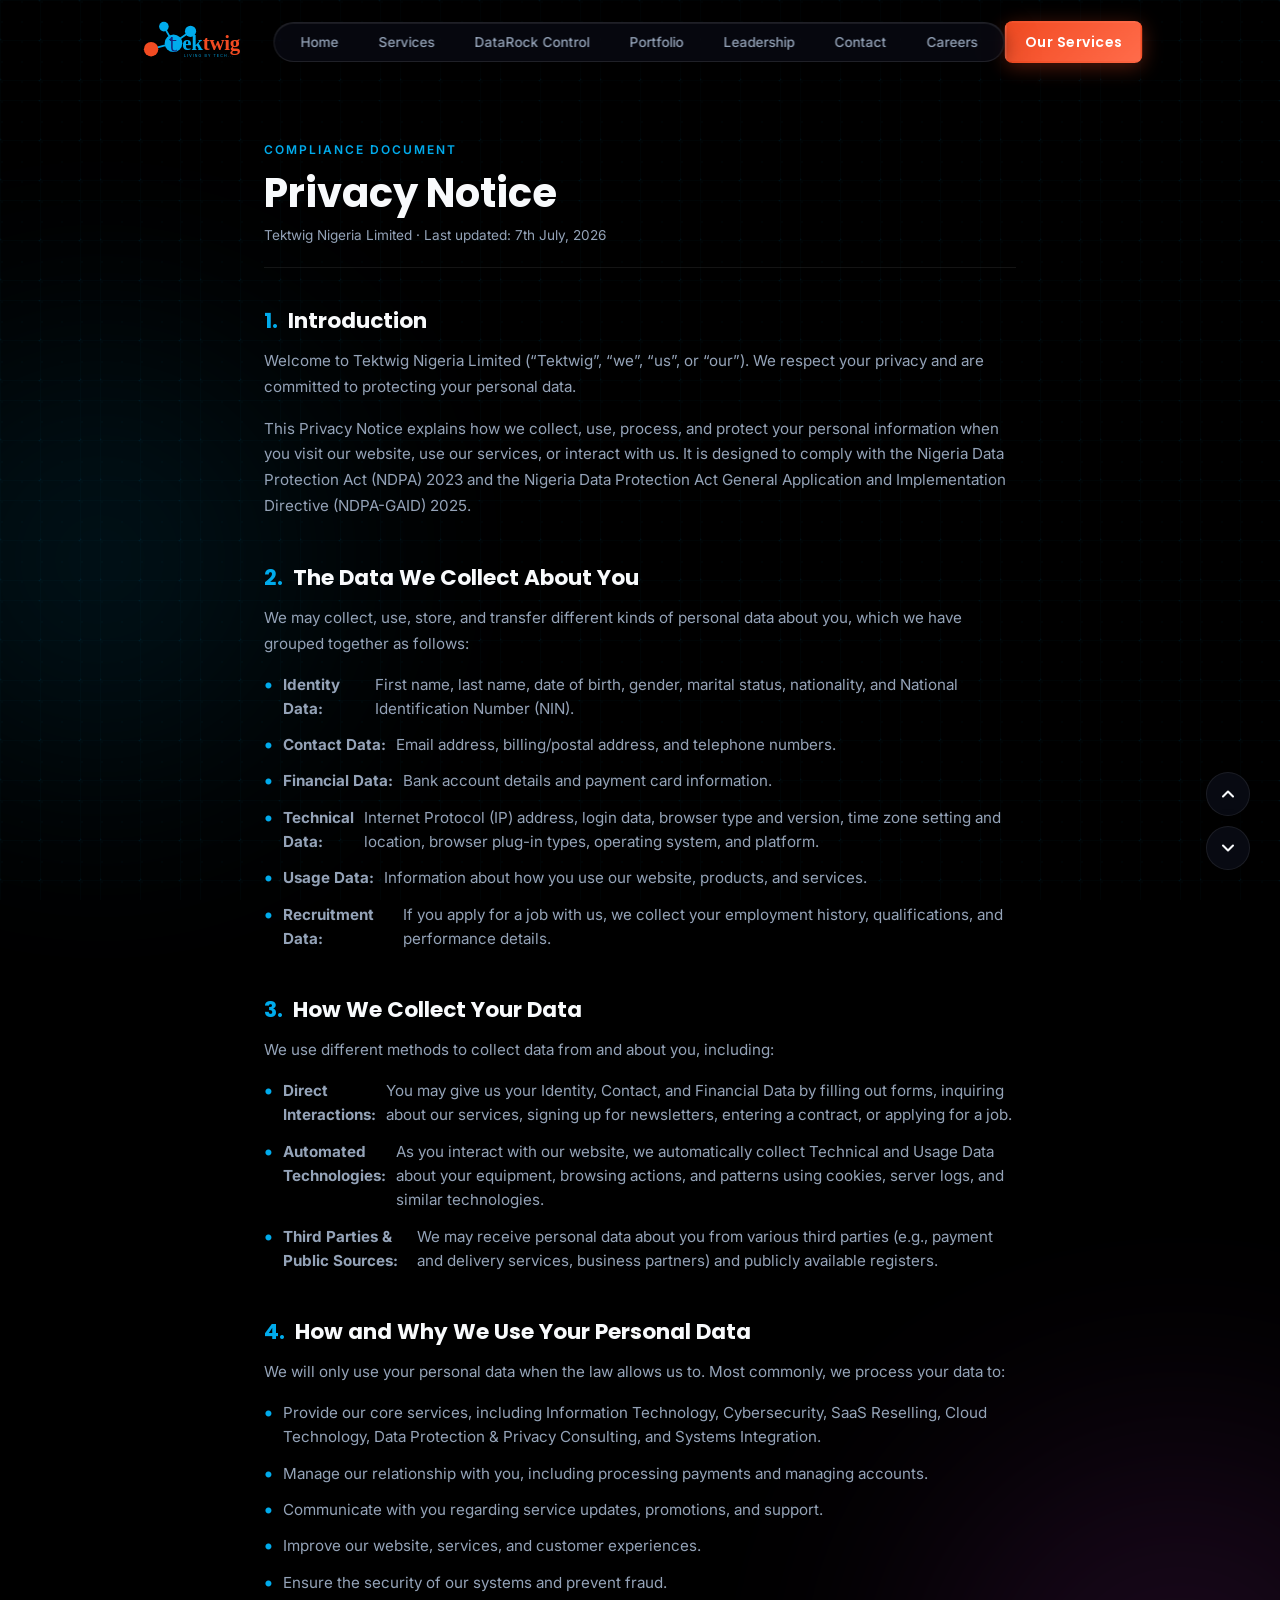
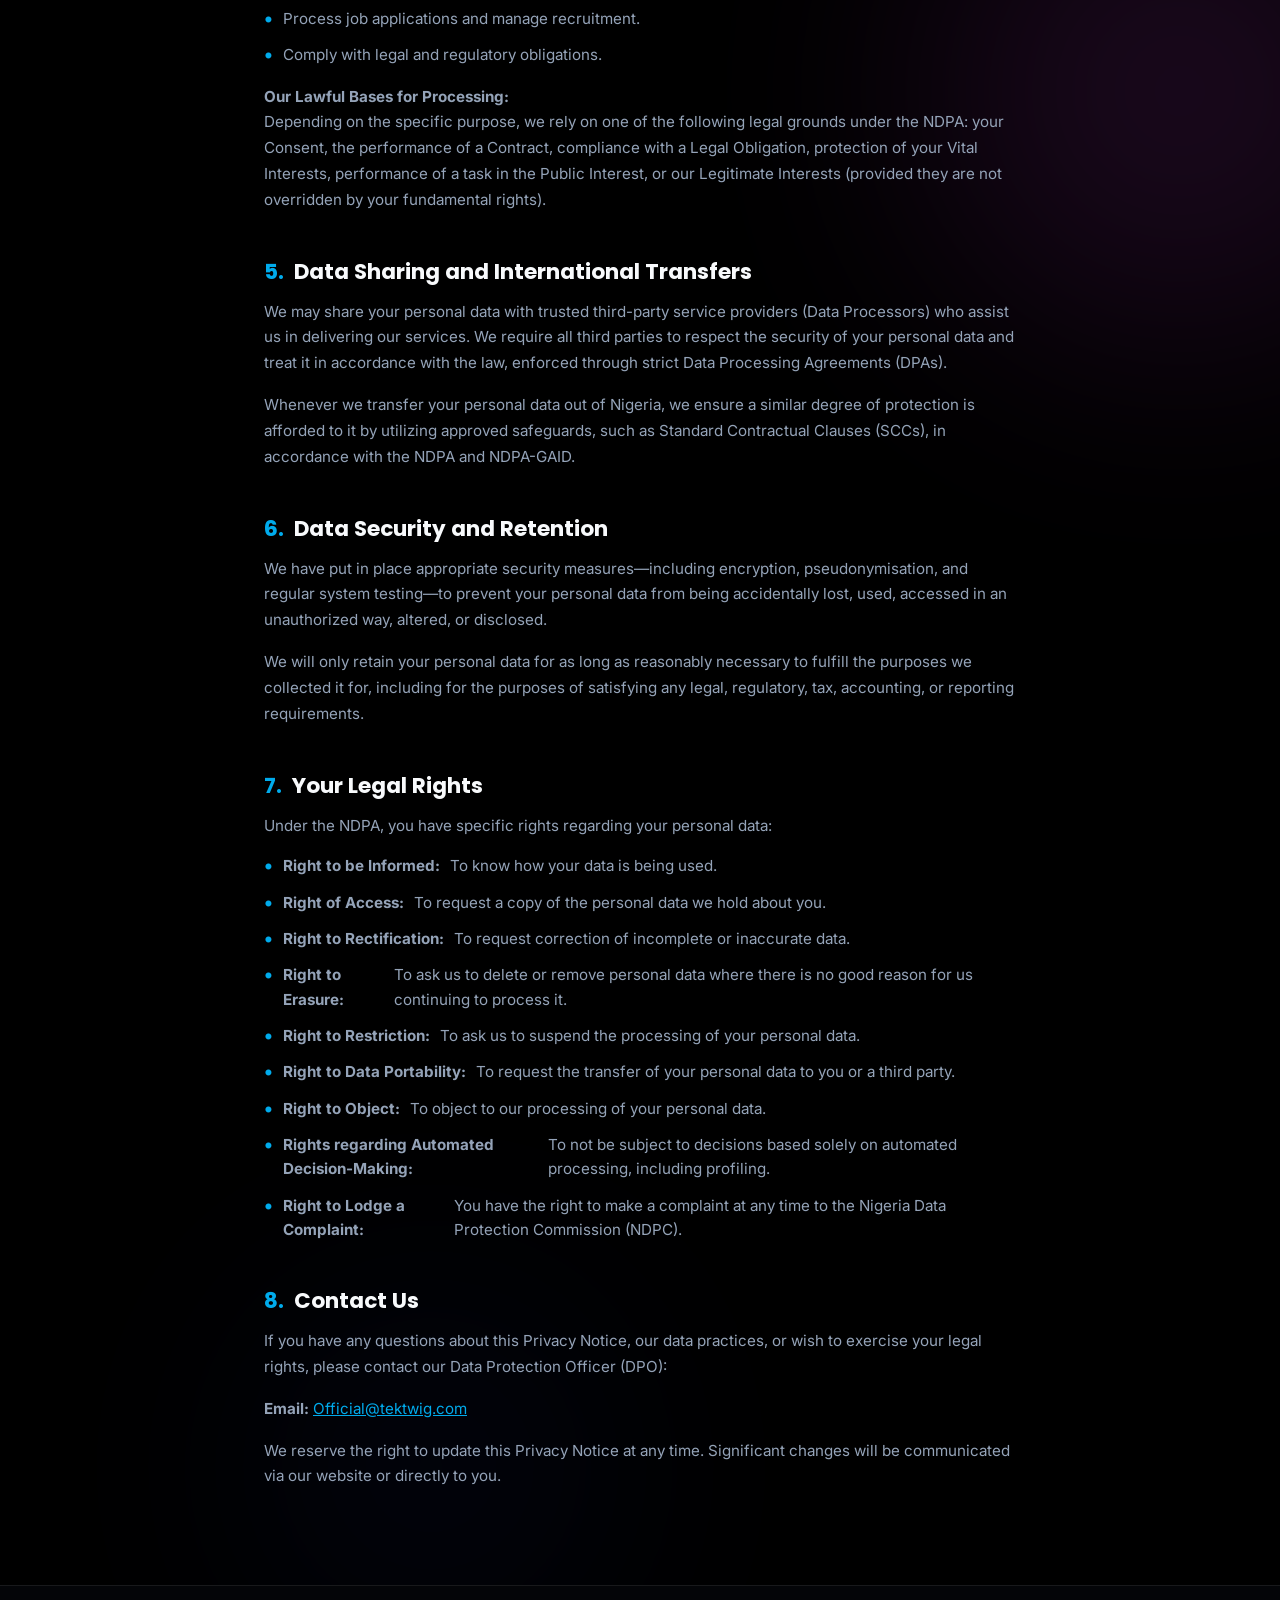
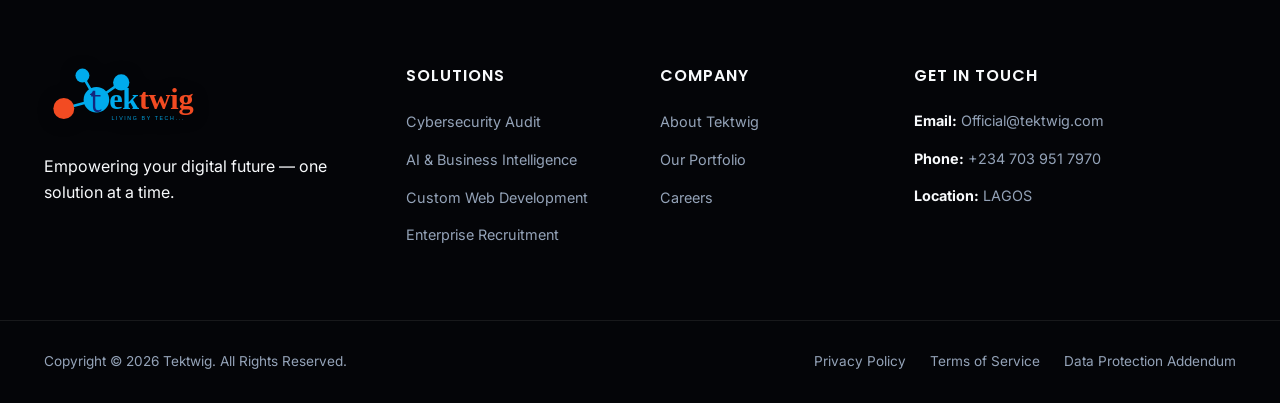
<file: privacy-policy.html>
<!DOCTYPE html>
<html lang="en">
<head>
  <meta charset="UTF-8">
  <meta name="viewport" content="width=device-width, initial-scale=1.0">
  <meta name="description" content="Tektwig Nigeria Limited Privacy Notice — Learn how we collect, process, and protect your personal data in compliance with NDPA 2023 and NDPA-GAID 2025.">
  <title>Privacy Notice | Tektwig</title>
  <link rel="icon" type="image/svg+xml" href="assets/favicon.svg">

  <!-- Fonts -->
  <link rel="preconnect" href="https://fonts.googleapis.com">
  <link rel="preconnect" href="https://fonts.gstatic.com" crossorigin>
  <link href="https://fonts.googleapis.com/css2?family=Inter:wght@300;400;500;600;700&family=Poppins:wght@400;600;700;800&display=swap" rel="stylesheet">

  <!-- Styles -->
  <link rel="stylesheet" href="styles.css">
  <style>
    .policy-section {
      padding-top: 140px;
      padding-bottom: 80px;
    }
    .policy-container {
      max-width: 800px;
    }
    .policy-header {
      margin-bottom: 40px;
      padding-bottom: 20px;
      border-bottom: 1px solid var(--border-color);
    }
    .policy-meta {
      font-size: 0.85rem;
      color: var(--text-muted);
      margin-top: 8px;
    }
    .policy-content {
      display: flex;
      flex-direction: column;
      gap: 30px;
    }
    .policy-block h2 {
      font-family: var(--font-title);
      font-size: 1.35rem;
      font-weight: 700;
      color: var(--text-main);
      margin-bottom: 14px;
      display: flex;
      align-items: center;
      gap: 10px;
    }
    .policy-block h2 span {
      color: var(--accent-cyan);
    }
    .policy-block p {
      font-size: 0.95rem;
      line-height: 1.7;
      color: var(--text-muted);
      margin-bottom: 16px;
    }
    .policy-block ul {
      list-style: none;
      padding-left: 0;
      display: flex;
      flex-direction: column;
      gap: 12px;
      margin-bottom: 16px;
    }
    .policy-block ul li {
      font-size: 0.95rem;
      color: var(--text-muted);
      line-height: 1.6;
      display: flex;
      align-items: flex-start;
      gap: 10px;
    }
    .policy-block ul li::before {
      content: '•';
      color: var(--accent-cyan);
      font-weight: bold;
      font-size: 1.2rem;
      line-height: 1;
      margin-top: 2px;
    }
    .ref-link {
      color: var(--accent-cyan);
      text-decoration: underline;
      word-break: break-all;
    }
  </style>
</head>
<body>

  <!-- Background Glows -->
  <div class="glow-orb orb-1"></div>
  <div class="glow-orb orb-2"></div>
  <div class="glow-orb orb-3"></div>

  <!-- Header / Navigation -->
  <header id="main-header" class="site-header sticky">
    <div class="container header-container">
      <a href="index.html" class="logo-link">
        <img src="assets/logo.svg" alt="Tektwig Logo" class="logo-img">
      </a>

      <button class="nav-toggle" id="nav-toggle" aria-label="Toggle Navigation">
        <span class="hamburger"></span>
      </button>

      <nav class="nav-menu" id="nav-menu">
        <ul class="nav-list">
          <li><a href="index.html#hero" class="nav-link">Home</a></li>
          <li><a href="index.html#services" class="nav-link">Services</a></li>
          <li><a href="index.html#datarock" class="nav-link">DataRock Control</a></li>
          <li><a href="index.html#portfolio" class="nav-link">Portfolio</a></li>
          <li><a href="index.html#leadership" class="nav-link">Leadership</a></li>
          <li><a href="index.html#contact" class="nav-link">Contact</a></li>
          <li><a href="careers.html" class="nav-link">Careers</a></li>
        </ul>
        <div class="nav-actions">
          <a href="index.html#services" class="btn btn-primary btn-sm">Our Services</a>
        </div>
      </nav>
    </div>
  </header>

  <!-- Content Section -->
  <section class="policy-section">
    <div class="container policy-container">
      
      <div class="policy-header">
        <span class="section-tag">Compliance Document</span>
        <h1 class="section-title" style="margin: 10px 0 0;">Privacy Notice</h1>
        <p class="policy-meta">Tektwig Nigeria Limited · Last updated: 7th July, 2026</p>
      </div>

      <div class="policy-content">

        <div class="policy-block">
          <h2><span>1.</span> Introduction</h2>
          <p>Welcome to Tektwig Nigeria Limited (&ldquo;Tektwig&rdquo;, &ldquo;we&rdquo;, &ldquo;us&rdquo;, or &ldquo;our&rdquo;). We respect your privacy and are committed to protecting your personal data.</p>
          <p>This Privacy Notice explains how we collect, use, process, and protect your personal information when you visit our website, use our services, or interact with us. It is designed to comply with the Nigeria Data Protection Act (NDPA) 2023 and the Nigeria Data Protection Act General Application and Implementation Directive (NDPA-GAID) 2025.</p>
        </div>

        <div class="policy-block">
          <h2><span>2.</span> The Data We Collect About You</h2>
          <p>We may collect, use, store, and transfer different kinds of personal data about you, which we have grouped together as follows:</p>
          <ul>
            <li><strong>Identity Data:</strong> First name, last name, date of birth, gender, marital status, nationality, and National Identification Number (NIN).</li>
            <li><strong>Contact Data:</strong> Email address, billing/postal address, and telephone numbers.</li>
            <li><strong>Financial Data:</strong> Bank account details and payment card information.</li>
            <li><strong>Technical Data:</strong> Internet Protocol (IP) address, login data, browser type and version, time zone setting and location, browser plug-in types, operating system, and platform.</li>
            <li><strong>Usage Data:</strong> Information about how you use our website, products, and services.</li>
            <li><strong>Recruitment Data:</strong> If you apply for a job with us, we collect your employment history, qualifications, and performance details.</li>
          </ul>
        </div>

        <div class="policy-block">
          <h2><span>3.</span> How We Collect Your Data</h2>
          <p>We use different methods to collect data from and about you, including:</p>
          <ul>
            <li><strong>Direct Interactions:</strong> You may give us your Identity, Contact, and Financial Data by filling out forms, inquiring about our services, signing up for newsletters, entering a contract, or applying for a job.</li>
            <li><strong>Automated Technologies:</strong> As you interact with our website, we automatically collect Technical and Usage Data about your equipment, browsing actions, and patterns using cookies, server logs, and similar technologies.</li>
            <li><strong>Third Parties &amp; Public Sources:</strong> We may receive personal data about you from various third parties (e.g., payment and delivery services, business partners) and publicly available registers.</li>
          </ul>
        </div>

        <div class="policy-block">
          <h2><span>4.</span> How and Why We Use Your Personal Data</h2>
          <p>We will only use your personal data when the law allows us to. Most commonly, we process your data to:</p>
          <ul>
            <li>Provide our core services, including Information Technology, Cybersecurity, SaaS Reselling, Cloud Technology, Data Protection &amp; Privacy Consulting, and Systems Integration.</li>
            <li>Manage our relationship with you, including processing payments and managing accounts.</li>
            <li>Communicate with you regarding service updates, promotions, and support.</li>
            <li>Improve our website, services, and customer experiences.</li>
            <li>Ensure the security of our systems and prevent fraud.</li>
            <li>Process job applications and manage recruitment.</li>
            <li>Comply with legal and regulatory obligations.</li>
          </ul>
          <p><strong>Our Lawful Bases for Processing:</strong><br>
          Depending on the specific purpose, we rely on one of the following legal grounds under the NDPA: your Consent, the performance of a Contract, compliance with a Legal Obligation, protection of your Vital Interests, performance of a task in the Public Interest, or our Legitimate Interests (provided they are not overridden by your fundamental rights).</p>
        </div>

        <div class="policy-block">
          <h2><span>5.</span> Data Sharing and International Transfers</h2>
          <p>We may share your personal data with trusted third-party service providers (Data Processors) who assist us in delivering our services. We require all third parties to respect the security of your personal data and treat it in accordance with the law, enforced through strict Data Processing Agreements (DPAs).</p>
          <p>Whenever we transfer your personal data out of Nigeria, we ensure a similar degree of protection is afforded to it by utilizing approved safeguards, such as Standard Contractual Clauses (SCCs), in accordance with the NDPA and NDPA-GAID.</p>
        </div>

        <div class="policy-block">
          <h2><span>6.</span> Data Security and Retention</h2>
          <p>We have put in place appropriate security measures&mdash;including encryption, pseudonymisation, and regular system testing&mdash;to prevent your personal data from being accidentally lost, used, accessed in an unauthorized way, altered, or disclosed.</p>
          <p>We will only retain your personal data for as long as reasonably necessary to fulfill the purposes we collected it for, including for the purposes of satisfying any legal, regulatory, tax, accounting, or reporting requirements.</p>
        </div>

        <div class="policy-block">
          <h2><span>7.</span> Your Legal Rights</h2>
          <p>Under the NDPA, you have specific rights regarding your personal data:</p>
          <ul>
            <li><strong>Right to be Informed:</strong> To know how your data is being used.</li>
            <li><strong>Right of Access:</strong> To request a copy of the personal data we hold about you.</li>
            <li><strong>Right to Rectification:</strong> To request correction of incomplete or inaccurate data.</li>
            <li><strong>Right to Erasure:</strong> To ask us to delete or remove personal data where there is no good reason for us continuing to process it.</li>
            <li><strong>Right to Restriction:</strong> To ask us to suspend the processing of your personal data.</li>
            <li><strong>Right to Data Portability:</strong> To request the transfer of your personal data to you or a third party.</li>
            <li><strong>Right to Object:</strong> To object to our processing of your personal data.</li>
            <li><strong>Rights regarding Automated Decision-Making:</strong> To not be subject to decisions based solely on automated processing, including profiling.</li>
            <li><strong>Right to Lodge a Complaint:</strong> You have the right to make a complaint at any time to the Nigeria Data Protection Commission (NDPC).</li>
          </ul>
        </div>

        <div class="policy-block">
          <h2><span>8.</span> Contact Us</h2>
          <p>If you have any questions about this Privacy Notice, our data practices, or wish to exercise your legal rights, please contact our Data Protection Officer (DPO):</p>
          <p><strong>Email:</strong> <a href="mailto:Official@tektwig.com" class="ref-link">Official@tektwig.com</a></p>
          <p>We reserve the right to update this Privacy Notice at any time. Significant changes will be communicated via our website or directly to you.</p>
        </div>

      </div>
    </div>
  </section>

  <!-- Footer -->
  <footer class="site-footer">
    <div class="container footer-grid">
      <div class="footer-brand-col">
        <a href="index.html" class="logo-link">
          <img src="assets/logo.svg" alt="Tektwig Logo" class="logo-img footer-logo">
        </a>
        <p class="footer-tagline">Empowering your digital future — one solution at a time.</p>
      </div>
      <div class="footer-col">
        <h4 class="footer-heading">Solutions</h4>
        <ul class="footer-links">
          <li><a href="index.html#services">Cybersecurity Audit</a></li>
          <li><a href="index.html#services">AI &amp; Business Intelligence</a></li>
          <li><a href="index.html#services">Custom Web Development</a></li>
          <li><a href="recruit.html">Enterprise Recruitment</a></li>
        </ul>
      </div>
      <div class="footer-col">
        <h4 class="footer-heading">Company</h4>
        <ul class="footer-links">
          <li><a href="index.html#leadership">About Tektwig</a></li>
          <li><a href="index.html#portfolio">Our Portfolio</a></li>
          <li><a href="careers.html">Careers</a></li>
        </ul>
      </div>
      <div class="footer-col">
        <h4 class="footer-heading">Get in Touch</h4>
        <p class="footer-contact-info"><strong class="label">Email:</strong> <a href="mailto:Official@tektwig.com">Official@tektwig.com</a></p>
        <p class="footer-contact-info"><strong class="label">Phone:</strong> <a href="https://wa.me/2347039517970" target="_blank" rel="noopener noreferrer">+234 703 951 7970</a></p>
        <p class="footer-contact-info"><strong class="label">Location:</strong> LAGOS</p>
      </div>
    </div>
    <div class="footer-bottom">
      <div class="container footer-bottom-container">
        <p class="copyright-text">Copyright &copy; 2026 Tektwig. All Rights Reserved.</p>
        <div class="footer-bottom-links">
          <a href="privacy-policy.html">Privacy Policy</a>
          <a href="#">Terms of Service</a>
          <a href="#">Data Protection Addendum</a>
        </div>
      </div>
    </div>
  </footer>

  <!-- Floating Scroll Navigation -->
  <div class="scroll-nav" id="scroll-nav">
    <button class="scroll-btn scroll-btn--up" id="scroll-btn-up" title="Scroll to Top" aria-label="Scroll to Top">
      <svg xmlns="http://www.w3.org/2000/svg" width="20" height="20" viewBox="0 0 24 24" fill="none" stroke="currentColor" stroke-width="2.5" stroke-linecap="round" stroke-linejoin="round"><polyline points="18 15 12 9 6 15"></polyline></svg>
    </button>
    <button class="scroll-btn scroll-btn--down" id="scroll-btn-down" title="Scroll to Bottom" aria-label="Scroll to Bottom">
      <svg xmlns="http://www.w3.org/2000/svg" width="20" height="20" viewBox="0 0 24 24" fill="none" stroke="currentColor" stroke-width="2.5" stroke-linecap="round" stroke-linejoin="round"><polyline points="6 9 12 15 18 9"></polyline></svg>
    </button>
  </div>

  <script>
    // Simple header sticky toggle on scroll
    window.addEventListener('scroll', () => {
      const header = document.getElementById('main-header');
      if (window.scrollY > 50) {
        header.classList.add('sticky');
      } else {
        header.classList.remove('sticky');
      }
    });

    // Mobile nav
    const navToggle = document.getElementById('nav-toggle');
    const navMenu = document.getElementById('nav-menu');
    if (navToggle && navMenu) {
      navToggle.addEventListener('click', () => {
        navToggle.classList.toggle('open');
        navMenu.classList.toggle('open');
      });
    }

    // Scroll buttons
    const btnUp = document.getElementById('scroll-btn-up');
    const btnDown = document.getElementById('scroll-btn-down');
    if (btnUp) {
      btnUp.addEventListener('click', () => {
        window.scrollTo({ top: 0, behavior: 'smooth' });
      });
    }
    if (btnDown) {
      btnDown.addEventListener('click', () => {
        window.scrollTo({ top: document.body.scrollHeight, behavior: 'smooth' });
      });
    }
  </script>
</body>
</html>
</file>
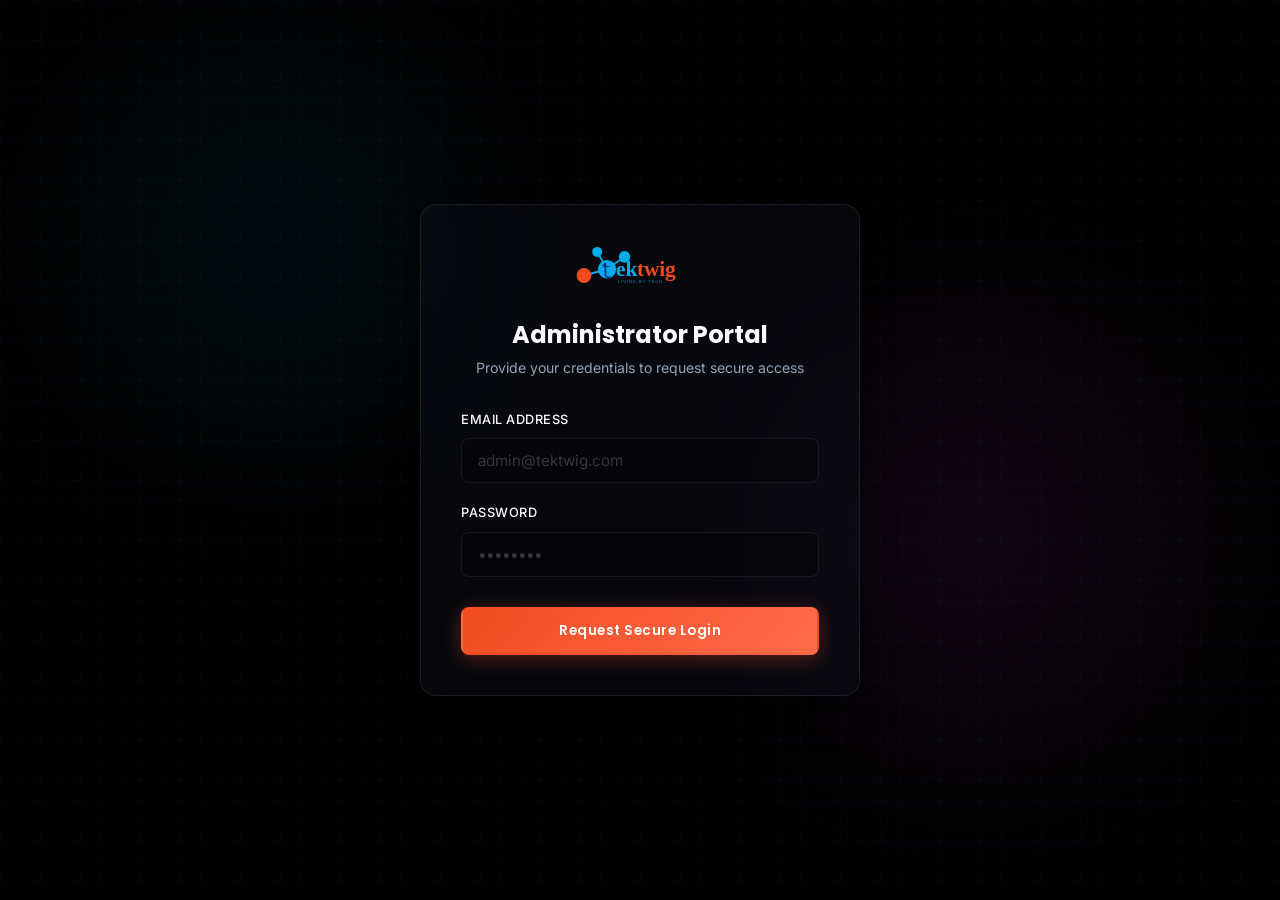
<file: admin/login.html>
<!DOCTYPE html>
<html lang="en">
<head>
  <meta charset="UTF-8">
  <meta name="viewport" content="width=device-width, initial-scale=1.0">
  <title>Tektwig Admin Portal | Secure Login</title>
  <link rel="icon" type="image/svg+xml" href="../assets/favicon.svg">
  
  <!-- Fonts -->
  <link rel="preconnect" href="https://fonts.googleapis.com">
  <link rel="preconnect" href="https://fonts.gstatic.com" crossorigin>
  <link href="https://fonts.googleapis.com/css2?family=Inter:wght@300;400;500;600;700&family=Poppins:wght@400;600;700;800&display=swap" rel="stylesheet">
  
  <!-- Global Stylesheet -->
  <link rel="stylesheet" href="../styles.css">
  
  <!-- Custom Login Styling -->
  <style>
    body {
      display: flex;
      justify-content: center;
      align-items: center;
      min-height: 100vh;
      margin: 0;
      padding: 20px;
    }
    
    .login-container {
      width: 100%;
      max-width: 440px;
      padding: 40px;
      border-radius: 16px;
      position: relative;
      overflow: hidden;
      border: 1px solid var(--border-color);
      box-shadow: 0 15px 35px rgba(0, 0, 0, 0.5);
    }
    
    .login-logo {
      display: block;
      width: 140px;
      margin: 0 auto 30px;
    }
    
    .login-header {
      text-align: center;
      margin-bottom: 30px;
    }
    
    .login-title {
      font-size: 1.5rem;
      font-weight: 700;
      color: var(--text-main);
      margin-bottom: 8px;
    }
    
    .login-subtitle {
      font-size: 0.88rem;
      color: var(--text-muted);
    }
    
    .login-form-group {
      margin-bottom: 20px;
    }
    
    .login-label {
      display: block;
      font-size: 0.8rem;
      font-weight: 500;
      margin-bottom: 8px;
      color: var(--text-main);
      text-transform: uppercase;
      letter-spacing: 0.5px;
    }
    
    .login-input {
      width: 100%;
      padding: 12px 16px;
      font-size: 0.95rem;
      background: rgba(0, 0, 0, 0.35);
      border: 1px solid var(--border-color);
      border-radius: 8px;
      color: var(--text-main);
      font-family: var(--font-body);
      transition: var(--transition-fast);
    }
    
    .login-input:focus {
      outline: none;
      border-color: var(--accent-cyan);
      box-shadow: 0 0 10px rgba(0, 171, 236, 0.2);
    }
    
    .login-input::placeholder {
      color: rgba(255, 255, 255, 0.2);
    }
    
    .otp-input-container {
      display: flex;
      justify-content: space-between;
      gap: 8px;
      margin-top: 15px;
      margin-bottom: 20px;
    }
    
    .otp-field {
      width: 50px;
      height: 54px;
      font-size: 1.5rem;
      font-weight: 700;
      text-align: center;
      background: rgba(0, 0, 0, 0.35);
      border: 1px solid var(--border-color);
      border-radius: 8px;
      color: var(--accent-cyan);
    }
    
    .otp-field:focus {
      outline: none;
      border-color: var(--accent-purple);
      box-shadow: 0 0 10px rgba(217, 70, 239, 0.2);
    }
    
    .error-banner {
      display: none;
      background: rgba(239, 68, 68, 0.1);
      border: 1px solid rgba(239, 68, 68, 0.3);
      color: #ef4444;
      padding: 12px;
      border-radius: 8px;
      font-size: 0.85rem;
      margin-bottom: 20px;
      text-align: center;
    }
    
    /* Step views */
    #step-2fa {
      display: none;
    }
  </style>
</head>
<body>

  <!-- Background Orbs -->
  <div class="glow-orb orb-1" style="width: 300px; height: 300px; top: 10%; left: 10%;"></div>
  <div class="glow-orb orb-2" style="width: 350px; height: 350px; bottom: 10%; right: 10%;"></div>

  <div class="login-container glass-panel">
    <img src="../assets/logo.svg" alt="Tektwig Logo" class="login-logo">
    
    <div id="error-box" class="error-banner"></div>
    
    <!-- STEP 1: Email and Password -->
    <div id="step-credentials">
      <div class="login-header">
        <h1 class="login-title">Administrator Portal</h1>
        <p class="login-subtitle">Provide your credentials to request secure access</p>
      </div>
      
      <form id="credentials-form">
        <div class="login-form-group">
          <label for="admin-email" class="login-label">Email Address</label>
          <input type="email" id="admin-email" class="login-input" required placeholder="admin@tektwig.com" autocomplete="username">
        </div>
        
        <div class="login-form-group">
          <label for="admin-password" class="login-label">Password</label>
          <input type="password" id="admin-password" class="login-input" required placeholder="••••••••" autocomplete="current-password">
        </div>
        
        <button type="submit" id="btn-login-submit" class="btn btn-primary btn-block" style="margin-top: 10px;">
          <span>Request Secure Login</span>
        </button>
      </form>
    </div>
    
    <!-- STEP 2: Resend 2FA OTP -->
    <div id="step-2fa">
      <div class="login-header">
        <h1 class="login-title">Two-Step Verification</h1>
        <p class="login-subtitle" style="color: var(--accent-cyan);">Code dispatched successfully!</p>
        <p class="login-subtitle" style="margin-top: 6px;">Check your email inbox for your 6-digit confirmation pin.</p>
      </div>
      
      <form id="otp-form">
        <div class="login-form-group">
          <label class="login-label" style="text-align: center;">Enter 6-Digit OTP</label>
          
          <div class="otp-input-container">
            <input type="text" class="otp-field" maxlength="1" pattern="[0-9]" inputmode="numeric" required>
            <input type="text" class="otp-field" maxlength="1" pattern="[0-9]" inputmode="numeric" required disabled>
            <input type="text" class="otp-field" maxlength="1" pattern="[0-9]" inputmode="numeric" required disabled>
            <input type="text" class="otp-field" maxlength="1" pattern="[0-9]" inputmode="numeric" required disabled>
            <input type="text" class="otp-field" maxlength="1" pattern="[0-9]" inputmode="numeric" required disabled>
            <input type="text" class="otp-field" maxlength="1" pattern="[0-9]" inputmode="numeric" required disabled>
          </div>
        </div>
        
        <button type="submit" id="btn-otp-submit" class="btn btn-primary btn-block" style="border-color: var(--accent-purple); box-shadow: 0 0 15px rgba(217, 70, 239, 0.15);">
          <span>Verify Token</span>
        </button>
        
        <button type="button" id="btn-otp-back" class="btn btn-secondary btn-block" style="margin-top: 12px; border-color: rgba(255,255,255,0.15);">
          <span>Back to Credentials</span>
        </button>
      </form>
    </div>
  </div>

  <script src="login.js?v=2026071703"></script>
</body>
</html>
</file>
<file: styles.css>
/* ==========================================================================
   Tektwig Premium Cyber-Tech Design System
   ========================================================================== */

/* Root Custom Properties */
:root {
  /* Colors */
  --bg-dark: #000000;
  --bg-panel: rgba(15, 18, 30, 0.45);
  --bg-panel-hover: rgba(22, 27, 45, 0.65);
  --bg-panel-solid: #0f121e;
  --border-color: rgba(255, 255, 255, 0.08);
  --border-glow-cyan: rgba(0, 171, 236, 0.25);
  --border-glow-purple: rgba(217, 70, 239, 0.25);

  --accent-cyan: #00abec;
  --accent-purple: #d946ef;
  --accent-green: #10b981;
  --accent-blue: #13267d;

  --text-main: #f8fafc;
  --text-muted: #94a3b8;
  --text-dark: #0f172a;

  /* Fonts */
  --font-title: 'Poppins', sans-serif;
  --font-body: 'Inter', sans-serif;

  /* Transitions */
  --transition-smooth: all 0.35s cubic-bezier(0.25, 0.8, 0.25, 1);
  --transition-fast: all 0.2s ease;

  /* Max Width */
  --max-width: 1240px;
}

/* CSS Reset & General Styling */
*,
*::before,
*::after {
  box-sizing: border-box;
  margin: 0;
  padding: 0;
}

html {
  scroll-behavior: smooth;
  font-size: 16px;
  overflow-x: hidden;
}

body {
  background-color: var(--bg-dark);
  color: var(--text-main);
  font-family: var(--font-body);
  line-height: 1.6;
  overflow-x: hidden;
  position: relative;
  background-image: url('assets/hero-pattern.svg');
  background-attachment: fixed;
}

/* Scrollbar Styling */
::-webkit-scrollbar {
  width: 8px;
}

::-webkit-scrollbar-track {
  background: var(--bg-dark);
}

::-webkit-scrollbar-thumb {
  background: rgba(255, 255, 255, 0.1);
  border-radius: 4px;
}

::-webkit-scrollbar-thumb:hover {
  background: var(--accent-cyan);
}

/* Typography Base */
h1,
h2,
h3,
h4,
h5,
h6 {
  font-family: var(--font-title);
  font-weight: 700;
  line-height: 1.2;
}

a {
  color: inherit;
  text-decoration: none;
  transition: var(--transition-fast);
}

ul {
  list-style: none;
}

img {
  max-width: 100%;
  height: auto;
  display: block;
}

/* Common Layout Utilities */
.container {
  max-width: var(--max-width);
  margin: 0 auto;
  padding: 0 24px;
  position: relative;
}

.section-padding {
  padding: 100px 0;
}

.center-align {
  text-align: center;
}

.gradient-text {
  background: linear-gradient(135deg, var(--accent-cyan) 0%, var(--accent-purple) 100%);
  -webkit-background-clip: text;
  background-clip: text;
  -webkit-text-fill-color: transparent;
}

/* Background Glow Orbs */
.glow-orbs-wrapper {
  position: absolute;
  top: 0;
  left: 0;
  width: 100%;
  max-width: 100vw;
  height: 100%;
  overflow: hidden;
  pointer-events: none;
  z-index: 0;
}

.glow-orb {
  position: absolute;
  border-radius: 50%;
  pointer-events: none;
  filter: blur(130px);
  opacity: 0.12;
  z-index: 0;
}

.orb-1 {
  background-color: var(--accent-cyan);
  width: 400px;
  height: 400px;
  top: 10%;
  left: -100px;
  animation: floatOrb 15s infinite alternate ease-in-out;
}

.orb-2 {
  background-color: var(--accent-purple);
  width: 500px;
  height: 500px;
  top: 40%;
  right: -150px;
  animation: floatOrb 20s infinite alternate-reverse ease-in-out;
}

.orb-3 {
  background-color: var(--accent-blue);
  width: 350px;
  height: 350px;
  bottom: 10%;
  left: 20%;
}

@keyframes floatOrb {
  0% {
    transform: translate(0, 0) scale(1);
  }

  100% {
    transform: translate(50px, 30px) scale(1.1);
  }
}

/* Glassmorphism Panel style */
.glass-panel {
  background: var(--bg-panel);
  border: 1px solid var(--border-color);
  backdrop-filter: blur(12px);
  -webkit-backdrop-filter: blur(12px);
  border-radius: 12px;
  transition: var(--transition-smooth);
}

.glass-panel:hover {
  background: var(--bg-panel-hover);
  border-color: var(--border-glow-cyan);
  box-shadow: 0 8px 30px rgba(0, 171, 236, 0.06);
}

/* Buttons System */
.btn {
  display: inline-flex;
  align-items: center;
  justify-content: center;
  font-family: var(--font-title);
  font-weight: 600;
  border-radius: 8px;
  padding: 12px 28px;
  cursor: pointer;
  border: 2px solid transparent;
  gap: 8px;
  letter-spacing: 0.5px;
}

.btn-sm {
  padding: 8px 18px;
  font-size: 0.875rem;
}

.btn-lg {
  padding: 16px 36px;
  font-size: 1.05rem;
}

.btn-primary {
  background: linear-gradient(135deg, #f24b22 0%, #ff6b4a 100%);
  color: #ffffff;
  box-shadow: 0 4px 20px rgba(242, 75, 34, 0.35);
}

.btn-primary:hover {
  transform: translateY(-2px);
  box-shadow: 0 6px 26px rgba(242, 75, 34, 0.55);
  background: linear-gradient(135deg, #ff6b4a 0%, #f24b22 100%);
}

.btn-secondary {
  background: rgba(255, 255, 255, 0.04);
  border-color: var(--border-color);
  color: var(--text-main);
}

.btn-secondary:hover {
  background: rgba(255, 255, 255, 0.08);
  border-color: var(--accent-cyan);
  transform: translateY(-2px);
}

.btn-tertiary {
  background: transparent;
  color: var(--accent-cyan);
  padding: 12px 14px;
}

.btn-tertiary:hover svg {
  transform: translateX(4px);
}

.btn-tertiary svg {
  transition: var(--transition-fast);
}

.btn-block {
  width: 100%;
}

.btn-link-orange {
  display: inline-flex;
  align-items: center;
  gap: 8px;
  color: #f24b22;
  font-family: var(--font-title);
  font-weight: 600;
  font-size: 0.95rem;
  letter-spacing: 0.5px;
  cursor: pointer;
  padding: 12px 14px;
  transition: var(--transition-fast);
}

.btn-link-orange:hover {
  color: #ff6b4a;
}

.btn-link-orange svg {
  transition: var(--transition-fast);
}

.btn-link-orange:hover svg {
  transform: translateX(4px);
}

.datarock-actions {
  display: flex;
  align-items: center;
  gap: 16px;
  flex-wrap: wrap;
}

.badge {
  display: inline-block;
  font-size: 0.75rem;
  font-weight: 600;
  text-transform: uppercase;
  letter-spacing: 2px;
  padding: 6px 14px;
  border-radius: 30px;
  background: rgba(0, 171, 236, 0.1);
  border: 1px solid rgba(0, 171, 236, 0.2);
  color: var(--accent-cyan);
  margin-bottom: 20px;
}

.badge-purple {
  background: rgba(217, 70, 239, 0.1);
  border: 1px solid rgba(217, 70, 239, 0.2);
  color: var(--accent-purple);
}

/* ==========================================================================
   Header & Navigation — Floating Glass Dock
   ========================================================================== */
.site-logo-wrapper {
  position: absolute;
  top: 20px;
  left: 0;
  width: 100%;
  z-index: 999;
  pointer-events: none;
}

.site-logo-wrapper .container {
  display: flex;
  align-items: center;
  position: relative;
}

.logo-link {
  display: flex;
  align-items: center;
  flex-shrink: 0;
  pointer-events: auto;
}

.logo-img {
  height: 44px;
  width: auto;
  filter: drop-shadow(0 2px 8px rgba(0, 0, 0, 0.3));
}

.site-header {
  position: fixed;
  top: 20px;
  left: 50%;
  transform: translateX(-50%);
  z-index: 1000;
  width: max-content;
  max-width: 95vw;
  transition: top 0.35s cubic-bezier(0.25, 0.8, 0.25, 1);
}

.site-header.sticky {
  top: 12px;
}

.header-container {
  display: flex;
  align-items: center;
  justify-content: center;
  position: relative;
}

.nav-toggle {
  display: none;
  pointer-events: auto;
  background: transparent;
  border: none;
  cursor: pointer;
  padding: 8px;
  align-items: center;
  justify-content: center;
}

.hamburger {
  display: block;
  width: 24px;
  height: 2px;
  background: var(--text-main);
  position: relative;
  transition: var(--transition-fast);
}

.hamburger::before,
.hamburger::after {
  content: '';
  position: absolute;
  left: 0;
  width: 100%;
  height: 2px;
  background: var(--text-main);
  transition: var(--transition-fast);
}

.hamburger::before {
  top: -6px;
}

.hamburger::after {
  top: 6px;
}

/* Hamburger Open States */
.nav-toggle.open .hamburger {
  background: transparent;
}

.nav-toggle.open .hamburger::before {
  transform: rotate(45deg);
  top: 0;
}

.nav-toggle.open .hamburger::after {
  transform: rotate(-45deg);
  top: 0;
}

.nav-menu {
  display: flex;
  align-items: center;
  pointer-events: auto;
}

.nav-list {
  display: flex;
  align-items: center;
  gap: 4px;
  padding: 6px 8px;
  background: rgba(10, 12, 22, 0.65);
  border: 1px solid rgba(255, 255, 255, 0.1);
  backdrop-filter: blur(28px) saturate(180%);
  -webkit-backdrop-filter: blur(28px) saturate(180%);
  border-radius: 9999px;
  box-shadow:
    0 4px 16px rgba(0, 0, 0, 0.35),
    0 12px 40px rgba(0, 0, 0, 0.25),
    inset 0 1px 0 rgba(255, 255, 255, 0.08);
  white-space: nowrap;
}

.nav-link {
  font-size: 0.85rem;
  font-weight: 500;
  color: var(--text-muted);
  padding: 8px 18px;
  border-radius: 9999px;
  position: relative;
  white-space: nowrap;
  transition: color 0.2s ease, background 0.25s ease, box-shadow 0.25s ease;
}

.nav-link:hover {
  color: var(--text-main);
}

.nav-link.active {
  background: rgba(255, 255, 255, 0.12);
  color: var(--text-main);
  font-weight: 600;
  box-shadow: 0 2px 10px rgba(0, 0, 0, 0.3), 0 0 0 1px rgba(255, 255, 255, 0.08);
}

/* Remove the old underline indicator */
.nav-link::after {
  display: none;
}

.nav-actions {
  display: flex;
  gap: 12px;
}


/* ==========================================================================
   Hero Section
   ========================================================================== */
.hero-section {
  padding: 160px 0 100px;
  min-height: 100vh;
  display: flex;
  align-items: center;
  position: relative;
}

.hero-container {
  display: grid;
  grid-template-columns: 1.2fr 0.8fr;
  gap: 48px;
  align-items: center;
}

.hero-content {
  z-index: 2;
}

.hero-title {
  font-size: 3.5rem;
  font-weight: 800;
  letter-spacing: -1px;
  margin-bottom: 24px;
}

.hero-description {
  font-size: 1.15rem;
  color: var(--text-muted);
  margin-bottom: 40px;
  max-width: 600px;
}

.hero-actions {
  display: flex;
  align-items: center;
  gap: 16px;
  flex-wrap: wrap;
}

.hero-visual {
  display: flex;
  justify-content: center;
  align-items: center;
  position: relative;
  z-index: 2;
}

/* Interactive Floating Tech Card */
.tech-card-wrapper {
  width: 100%;
  max-width: 420px;
  perspective: 1000px;
}

.tech-card {
  width: 100%;
  padding: 24px;
  border-radius: 16px;
  border-color: var(--border-glow-cyan);
  box-shadow: 0 10px 40px rgba(0, 171, 236, 0.08);
  animation: floatCard 6s infinite ease-in-out;
  transform-style: preserve-3d;
}

@keyframes floatCard {
  0% {
    transform: translateY(0) rotateX(1deg) rotateY(1deg);
  }

  50% {
    transform: translateY(-12px) rotateX(-1deg) rotateY(-1deg);
  }

  100% {
    transform: translateY(0) rotateX(1deg) rotateY(1deg);
  }
}

.card-header {
  display: flex;
  align-items: center;
  margin-bottom: 20px;
  border-bottom: 1px solid var(--border-color);
  padding-bottom: 12px;
}

.status-dot {
  width: 8px;
  height: 8px;
  border-radius: 50%;
  background: var(--accent-cyan);
  margin-right: 10px;
}

.status-dot.pulsing {
  box-shadow: 0 0 0 0 rgba(0, 171, 236, 0.7);
  animation: pulseDot 2s infinite;
}

@keyframes pulseDot {
  0% {
    transform: scale(0.95);
    box-shadow: 0 0 0 0 rgba(0, 171, 236, 0.7);
  }

  70% {
    transform: scale(1);
    box-shadow: 0 0 0 6px rgba(0, 171, 236, 0);
  }

  100% {
    transform: scale(0.95);
    box-shadow: 0 0 0 0 rgba(0, 171, 236, 0);
  }
}

.card-title {
  font-family: var(--font-title);
  font-weight: 600;
  font-size: 0.95rem;
}

.card-tag {
  margin-left: auto;
  font-size: 0.75rem;
  background: rgba(255, 255, 255, 0.06);
  padding: 2px 8px;
  border-radius: 4px;
  color: var(--text-muted);
}

.metric-row {
  display: grid;
  grid-template-columns: 1fr 1fr;
  gap: 16px;
  margin-bottom: 20px;
}

.metric-item {
  background: rgba(255, 255, 255, 0.02);
  border: 1px solid var(--border-color);
  padding: 12px;
  border-radius: 8px;
}

.metric-label {
  display: block;
  font-size: 0.75rem;
  color: var(--text-muted);
  text-transform: uppercase;
  margin-bottom: 4px;
}

.metric-value {
  font-size: 1rem;
  font-weight: 700;
}

.color-cyan {
  color: var(--accent-cyan);
}

.color-purple {
  color: var(--accent-purple);
}

.color-green {
  color: var(--accent-green);
}

.console-graph {
  height: 60px;
  display: flex;
  align-items: flex-end;
  gap: 6px;
  background: rgba(0, 0, 0, 0.2);
  padding: 8px;
  border-radius: 8px;
  margin-bottom: 16px;
  border: 1px solid var(--border-color);
}

.graph-bar {
  flex: 1;
  background: linear-gradient(to top, var(--accent-blue), var(--accent-cyan));
  border-radius: 2px;
  height: 20%;
  transition: height 0.5s ease;
}

.card-footer-text {
  font-family: monospace;
  font-size: 0.75rem;
  color: var(--text-muted);
}

/* ==========================================================================
   Services Grid
   ========================================================================== */
.section-header {
  margin-bottom: 60px;
}

.section-tag {
  font-size: 0.75rem;
  font-weight: 600;
  text-transform: uppercase;
  letter-spacing: 2px;
  color: var(--accent-cyan);
  display: block;
  margin-bottom: 10px;
}

.section-title {
  font-size: 2.5rem;
  font-weight: 700;
  margin-bottom: 16px;
}

.section-subtitle {
  font-size: 1.1rem;
  color: var(--text-muted);
  max-width: 600px;
  margin: 0 auto;
}

.services-grid {
  display: grid;
  grid-template-columns: repeat(auto-fit, minmax(350px, 1fr));
  gap: 24px;
}

.service-card {
  padding: 40px;
}

.service-card:hover {
  border-color: var(--border-glow-purple);
  transform: translateY(-6px);
}

.service-icon-box {
  width: 56px;
  height: 56px;
  border-radius: 12px;
  background: rgba(0, 171, 236, 0.05);
  border: 1px solid rgba(0, 171, 236, 0.15);
  display: flex;
  align-items: center;
  justify-content: center;
  margin-bottom: 24px;
  color: var(--accent-cyan);
}

.service-title {
  font-size: 1.35rem;
  font-weight: 600;
  margin-bottom: 16px;
}

.service-text {
  color: var(--text-muted);
  font-size: 0.95rem;
  margin-bottom: 24px;
}

.service-bullets {
  border-top: 1px solid var(--border-color);
  padding-top: 16px;
}

.service-bullets li {
  font-size: 0.85rem;
  color: var(--text-main);
  display: flex;
  align-items: center;
  gap: 8px;
  margin-bottom: 8px;
}

.service-bullets li::before {
  content: '';
  display: inline-block;
  width: 6px;
  height: 6px;
  border-radius: 50%;
  background: var(--accent-cyan);
}

/* Featured service card (Enterprise Recruitment) */
.service-card--featured {
  position: relative;
  border-color: rgba(0, 171, 236, 0.35);
  background: linear-gradient(135deg, rgba(0, 171, 236, 0.04) 0%, rgba(217, 70, 239, 0.04) 100%);
}

.service-card--featured:hover {
  border-color: var(--accent-cyan);
  box-shadow: 0 8px 32px var(--border-glow-cyan);
}

.service-card-badge {
  position: absolute;
  top: 18px;
  right: 18px;
  font-size: 0.68rem;
  font-weight: 700;
  text-transform: uppercase;
  letter-spacing: 1px;
  padding: 4px 10px;
  border-radius: 20px;
  background: linear-gradient(90deg, var(--accent-cyan), var(--accent-purple));
  color: #fff;
  box-shadow: 0 0 12px rgba(0, 171, 236, 0.3);
}

.service-cta-link {
  display: inline-flex;
  align-items: center;
  gap: 8px;
  margin-top: 24px;
  font-size: 0.9rem;
  font-weight: 600;
  color: var(--accent-cyan);
  text-decoration: none;
  border-top: 1px solid var(--border-color);
  padding-top: 20px;
  width: 100%;
  transition: var(--transition-fast);
}

.service-cta-link:hover {
  color: var(--accent-purple);
  gap: 14px;
}

/* ==========================================================================
   DataRock Control Suite Showcase
   ========================================================================== */
.datarock-section {
  position: relative;
  background: linear-gradient(180deg, var(--bg-dark) 0%, rgba(15, 18, 30, 0.4) 50%, var(--bg-dark) 100%);
}

.datarock-container {
  display: grid;
  grid-template-columns: 0.95fr 1.05fr;
  gap: 60px;
  align-items: center;
}

.datarock-description {
  font-size: 1.1rem;
  color: var(--text-muted);
  margin: 20px 0 32px;
}

.datarock-stats-grid {
  display: grid;
  grid-template-columns: repeat(3, 1fr);
  gap: 20px;
  margin-bottom: 40px;
}

.stat-box {
  background: rgba(255, 255, 255, 0.02);
  border: 1px solid var(--border-color);
  padding: 20px 16px;
  border-radius: 12px;
}

.stat-num {
  font-family: var(--font-title);
  font-size: 1.75rem;
  font-weight: 700;
  display: block;
  margin-bottom: 4px;
}

.stat-lbl {
  font-size: 0.8rem;
  color: var(--text-muted);
  text-transform: uppercase;
  letter-spacing: 1px;
}

/* Interactive Terminal Mock */
.terminal-mock {
  width: 100%;
  border-radius: 16px;
  overflow: hidden;
  box-shadow: 0 15px 50px rgba(0, 0, 0, 0.4);
}

.terminal-header {
  background: rgba(255, 255, 255, 0.02);
  border-bottom: 1px solid var(--border-color);
  padding: 14px 20px;
  display: flex;
  align-items: center;
}

.terminal-dots {
  display: flex;
  gap: 6px;
  margin-right: 20px;
}

.td-dot {
  width: 10px;
  height: 10px;
  border-radius: 50%;
}

.td-dot.red {
  background-color: #ef4444;
}

.td-dot.yellow {
  background-color: #f59e0b;
}

.td-dot.green {
  background-color: #10b981;
}

.terminal-title {
  font-family: monospace;
  font-size: 0.8rem;
  color: var(--text-muted);
}

.terminal-status {
  margin-left: auto;
  font-size: 0.75rem;
  color: var(--text-muted);
  display: flex;
  align-items: center;
  gap: 6px;
}

.pulse-green {
  width: 6px;
  height: 6px;
  border-radius: 50%;
  background: var(--accent-green);
  display: inline-block;
  animation: pulseDot 1.5s infinite;
}

.terminal-body {
  padding: 24px;
  font-family: monospace;
  font-size: 0.8rem;
  height: 200px;
  overflow-y: auto;
  display: flex;
  flex-direction: column;
  gap: 10px;
  background: rgba(0, 0, 0, 0.3);
}

.log-line {
  line-height: 1.4;
  word-break: break-all;
}

.text-muted {
  color: var(--text-muted);
}

.text-success {
  color: var(--accent-green);
}

.text-warning {
  color: #f59e0b;
}

.text-info {
  color: var(--accent-cyan);
}

/* Interactive Terminal Chart */
.terminal-chart {
  background: rgba(0, 0, 0, 0.2);
  border-top: 1px solid var(--border-color);
  padding: 20px 24px;
}

.chart-header {
  display: flex;
  justify-content: space-between;
  font-size: 0.75rem;
  color: var(--text-muted);
  margin-bottom: 12px;
  text-transform: uppercase;
}

.chart-visual {
  height: 80px;
  display: flex;
  align-items: flex-end;
  gap: 4px;
}

.chart-point {
  flex: 1;
  background: linear-gradient(to top, rgba(217, 70, 239, 0.2), var(--accent-purple));
  height: var(--height);
  border-radius: 2px 2px 0 0;
  transition: height 0.3s ease;
}

/* ==========================================================================
   Portfolio Section
   ========================================================================== */
.portfolio-filters {
  display: flex;
  justify-content: center;
  gap: 12px;
  margin-bottom: 48px;
  flex-wrap: wrap;
}

.filter-btn {
  background: rgba(255, 255, 255, 0.03);
  border: 1px solid var(--border-color);
  color: var(--text-muted);
  font-family: var(--font-body);
  font-weight: 500;
  padding: 8px 20px;
  border-radius: 30px;
  cursor: pointer;
  transition: var(--transition-fast);
}

.filter-btn:hover,
.filter-btn.active {
  background: var(--accent-cyan);
  border-color: var(--accent-cyan);
  color: var(--bg-dark);
  font-weight: 600;
}

.portfolio-grid {
  display: grid;
  grid-template-columns: repeat(auto-fit, minmax(280px, 1fr));
  gap: 24px;
}

.portfolio-item {
  height: 240px;
  position: relative;
  overflow: hidden;
  display: flex;
  align-items: flex-end;
  padding: 30px;
}

.portfolio-item::before {
  content: '';
  position: absolute;
  inset: 0;
  background: linear-gradient(180deg, rgba(7, 8, 13, 0) 40%, rgba(7, 8, 13, 0.95) 100%);
  z-index: 1;
}

.project-overlay {
  position: absolute;
  inset: 0;
  background: linear-gradient(135deg, rgba(0, 171, 236, 0.15) 0%, rgba(217, 70, 239, 0.15) 100%);
  opacity: 0;
  transition: var(--transition-smooth);
}

.portfolio-item:hover .project-overlay,
.portfolio-item.active .project-overlay {
  opacity: 1;
}

.portfolio-item:hover,
.portfolio-item.active {
  transform: translateY(-4px);
  border-color: var(--accent-cyan);
}

.project-info {
  position: relative;
  z-index: 2;
  transition: var(--transition-smooth);
}

.project-cat {
  font-size: 0.7rem;
  font-weight: 600;
  text-transform: uppercase;
  color: var(--accent-cyan);
  letter-spacing: 1px;
}

.project-name {
  font-size: 1.15rem;
  margin: 4px 0 8px;
}

.project-desc {
  font-size: 0.85rem;
  color: var(--text-muted);
  max-height: 0;
  overflow: hidden;
  opacity: 0;
  transition: var(--transition-smooth);
}

.portfolio-item:hover .project-desc,
.portfolio-item.active .project-desc {
  max-height: 120px;
  opacity: 1;
  margin-top: 8px;
}

/* ==========================================================================
   Testimonials
   ========================================================================== */
.testimonial-container {
  overflow: hidden;
}

.testimonial-slider-wrap {
  position: relative;
  max-width: 800px;
  margin: 0 auto;
}

.testimonial-slider {
  display: flex;
  position: relative;
  min-height: 380px;
}

.testimonial-slide {
  position: absolute;
  inset: 0;
  opacity: 0;
  transform: translateX(50px);
  pointer-events: none;
  transition: opacity 0.5s ease, transform 0.5s ease;
}

.testimonial-slide.active {
  opacity: 1;
  transform: translateX(0);
  pointer-events: auto;
}

.testimonial-card {
  padding: 48px;
  border-radius: 16px;
  text-align: center;
  display: flex;
  flex-direction: column;
  justify-content: center;
  align-items: center;
}

.quote-icon {
  font-family: var(--font-title);
  font-size: 5rem;
  line-height: 1;
  color: var(--accent-cyan);
  opacity: 0.3;
  margin-bottom: -15px;
}

.testimonial-quote {
  font-size: 1.5rem;
  font-weight: 600;
  margin-bottom: 20px;
  background: linear-gradient(135deg, #ffffff, var(--text-muted));
  -webkit-background-clip: text;
  background-clip: text;
  -webkit-text-fill-color: transparent;
}

.testimonial-text {
  font-size: 1.05rem;
  color: var(--text-muted);
  margin-bottom: 30px;
  max-width: 650px;
}

.testimonial-client {
  display: flex;
  align-items: center;
  gap: 16px;
  text-align: left;
}

.client-avatar {
  width: 52px;
  height: 52px;
  border-radius: 50%;
  border: 2px solid var(--accent-cyan);
  object-fit: cover;
}

.client-name {
  font-size: 1rem;
  font-weight: 600;
}

.client-title {
  font-size: 0.8rem;
  color: var(--text-muted);
}

.slider-controls {
  display: flex;
  align-items: center;
  justify-content: center;
  gap: 20px;
  margin-top: 24px;
}

.control-btn {
  background: rgba(255, 255, 255, 0.03);
  border: 1px solid var(--border-color);
  width: 44px;
  height: 44px;
  border-radius: 50%;
  display: flex;
  align-items: center;
  justify-content: center;
  cursor: pointer;
  color: var(--text-muted);
  transition: var(--transition-fast);
}

.control-btn:hover {
  background: var(--accent-cyan);
  border-color: var(--accent-cyan);
  color: var(--bg-dark);
}

.slider-dots {
  display: flex;
  gap: 8px;
}

.slide-dot {
  width: 8px;
  height: 8px;
  border-radius: 50%;
  background: rgba(255, 255, 255, 0.2);
  cursor: pointer;
  transition: var(--transition-fast);
}

.slide-dot.active {
  background: var(--accent-cyan);
  width: 20px;
  border-radius: 4px;
}

/* ==========================================================================
   Leadership Section
   ========================================================================== */
.leadership-grid {
  display: grid;
  grid-template-columns: repeat(auto-fit, minmax(220px, 1fr));
  gap: 30px;
}

@media (min-width: 992px) {
  .leadership-grid {
    grid-template-columns: repeat(4, 1fr);
  }
}

.leader-card {
  overflow: hidden;
  padding: 0;
}

.leader-img-box {
  position: relative;
  height: 320px;
  overflow: hidden;
}

.leader-img {
  width: 100%;
  height: 100%;
  object-fit: cover;
  transition: var(--transition-smooth);
}

.leader-card:hover .leader-img {
  transform: scale(1.05);
}

.leader-overlay-socials {
  position: absolute;
  bottom: 16px;
  right: 16px;
  display: flex;
  flex-direction: column;
  gap: 8px;
  opacity: 0;
  transform: translateY(10px);
  transition: var(--transition-smooth);
  z-index: 2;
}

.leader-card:hover .leader-overlay-socials {
  opacity: 1;
  transform: translateY(0);
}

.social-icon-sm {
  background: rgba(7, 8, 13, 0.8);
  border: 1px solid var(--border-color);
  backdrop-filter: blur(4px);
  width: 36px;
  height: 36px;
  border-radius: 50%;
  display: flex;
  align-items: center;
  justify-content: center;
  color: var(--text-main);
  transition: var(--transition-fast);
}

.social-icon-sm:hover {
  background: var(--accent-cyan);
  color: var(--bg-dark);
}

.leader-info {
  padding: 24px;
  background: rgba(15, 18, 30, 0.2);
}

.leader-name {
  font-size: 1.25rem;
  font-weight: 700;
  margin-bottom: 4px;
}

.leader-title {
  font-size: 0.85rem;
  color: var(--accent-cyan);
  margin-bottom: 12px;
  font-weight: 500;
}

.leader-bio {
  font-size: 0.9rem;
  color: var(--text-muted);
}

/* ==========================================================================
   Calculator & Contact Section
   ========================================================================== */
.contact-container {
  display: grid;
  grid-template-columns: 0.95fr 1.05fr;
  gap: 48px;
  align-items: start;
}

.calc-title {
  font-size: 1.5rem;
  margin-bottom: 8px;
}

.calc-intro-text {
  font-size: 0.9rem;
  color: var(--text-muted);
  margin-bottom: 24px;
}

.contact-calc-column {
  padding: 40px;
}

.calc-checkbox-grid {
  display: grid;
  grid-template-columns: 1fr;
  gap: 10px;
  margin-bottom: 24px;
}

.calc-checkbox-card {
  position: relative;
  background: rgba(255, 255, 255, 0.02);
  border: 1px solid var(--border-color);
  padding: 14px 18px;
  border-radius: 8px;
  display: flex;
  align-items: center;
  cursor: pointer;
  transition: var(--transition-fast);
}

.calc-checkbox-card input[type="checkbox"] {
  position: absolute;
  opacity: 0;
  cursor: pointer;
  height: 0;
  width: 0;
}

.checkbox-visual {
  width: 18px;
  height: 18px;
  border: 1.5px solid var(--text-muted);
  border-radius: 4px;
  margin-right: 14px;
  position: relative;
  display: inline-block;
  transition: var(--transition-fast);
}

.calc-checkbox-card input[type="checkbox"]:checked~.checkbox-visual {
  border-color: var(--accent-cyan);
  background: var(--accent-cyan);
}

.checkbox-visual::after {
  content: "";
  position: absolute;
  display: none;
  left: 5px;
  top: 2px;
  width: 5px;
  height: 8px;
  border: solid var(--bg-dark);
  border-width: 0 2px 2px 0;
  transform: rotate(45deg);
}

.calc-checkbox-card input[type="checkbox"]:checked~.checkbox-visual::after {
  display: block;
}

.calc-checkbox-card input[type="checkbox"]:checked~.checkbox-label {
  color: var(--text-main);
  font-weight: 600;
}

.calc-checkbox-card:hover {
  background: rgba(255, 255, 255, 0.05);
  border-color: var(--accent-cyan);
}

.calc-checkbox-card input[type="checkbox"]:checked~.calc-checkbox-card {
  background: rgba(0, 171, 236, 0.05);
}

.checkbox-label {
  font-size: 0.9rem;
  color: var(--text-muted);
  user-select: none;
}

.form-group-slider {
  margin-bottom: 24px;
}

.slider-header {
  display: flex;
  justify-content: space-between;
  margin-bottom: 8px;
}

.calc-label {
  font-family: var(--font-title);
  font-weight: 600;
  font-size: 0.9rem;
  text-transform: uppercase;
  letter-spacing: 1px;
  color: var(--text-muted);
}

#company-scale-value {
  font-family: var(--font-title);
  font-weight: 700;
  color: var(--accent-cyan);
  font-size: 0.95rem;
}

.range-slider {
  -webkit-appearance: none;
  appearance: none;
  width: 100%;
  height: 6px;
  border-radius: 3px;
  background: rgba(255, 255, 255, 0.08);
  outline: none;
}

.range-slider::-webkit-slider-thumb {
  -webkit-appearance: none;
  appearance: none;
  width: 16px;
  height: 16px;
  border-radius: 50%;
  background: var(--accent-cyan);
  cursor: pointer;
  box-shadow: 0 0 10px var(--accent-cyan);
  transition: var(--transition-fast);
}

.range-slider::-webkit-slider-thumb:hover {
  transform: scale(1.2);
}

.slider-hint {
  display: block;
  font-size: 0.75rem;
  color: var(--text-muted);
  margin-top: 6px;
}

.calc-output-box {
  border-top: 1px solid var(--border-color);
  padding-top: 24px;
  display: flex;
  flex-direction: column;
  gap: 12px;
}

.output-item {
  display: flex;
  justify-content: space-between;
  align-items: center;
}

.output-label {
  font-size: 0.85rem;
  color: var(--text-muted);
}

.output-val {
  font-family: var(--font-title);
  font-weight: 700;
  font-size: 1.15rem;
}

/* Contact form */
.contact-form-column {
  padding-left: 20px;
}

.contact-form {
  padding: 40px;
  margin-top: 32px;
}

.form-group {
  margin-bottom: 20px;
}

.form-row-2 {
  display: grid;
  grid-template-columns: 1fr 1fr;
  gap: 20px;
}

.contact-form label {
  display: block;
  font-size: 0.8rem;
  font-weight: 600;
  text-transform: uppercase;
  color: var(--text-muted);
  margin-bottom: 8px;
  letter-spacing: 0.5px;
}

.contact-form input[type="text"],
.contact-form input[type="email"],
.contact-form textarea {
  width: 100%;
  background: rgba(0, 0, 0, 0.2);
  border: 1px solid var(--border-color);
  border-radius: 8px;
  padding: 12px 16px;
  color: var(--text-main);
  font-family: var(--font-body);
  font-size: 0.95rem;
  outline: none;
  transition: var(--transition-fast);
}

.contact-form input:focus,
.contact-form textarea:focus {
  border-color: var(--accent-cyan);
  box-shadow: 0 0 10px rgba(0, 171, 236, 0.15);
}

/* ==========================================================================
   Footer
   ========================================================================== */
.site-footer {
  border-top: 1px solid var(--border-color);
  padding: 80px 0 0;
  background: #040508;
  position: relative;
  z-index: 2;
}

.footer-grid {
  display: grid;
  grid-template-columns: 1.5fr 1fr 1fr 1.5fr;
  gap: 40px;
  padding-bottom: 60px;
}

.footer-logo {
  height: 64px;
  margin-bottom: 24px;
}

.footer-bio-text {
  font-size: 0.9rem;
  color: var(--text-muted);
  line-height: 1.6;
  margin-bottom: 24px;
}

.footer-socials {
  display: flex;
  gap: 12px;
}

.footer-socials a {
  background: rgba(255, 255, 255, 0.02);
  border: 1px solid var(--border-color);
  width: 38px;
  height: 38px;
  border-radius: 50%;
  display: flex;
  align-items: center;
  justify-content: center;
  color: var(--text-muted);
  transition: var(--transition-fast);
}

.footer-socials a:hover {
  background: var(--accent-cyan);
  border-color: var(--accent-cyan);
  color: var(--bg-dark);
  transform: translateY(-2px);
}

.footer-heading {
  font-family: var(--font-title);
  font-size: 1rem;
  font-weight: 600;
  text-transform: uppercase;
  letter-spacing: 1px;
  margin-bottom: 24px;
  color: var(--text-main);
}

.footer-links li {
  margin-bottom: 12px;
}

.footer-links a {
  font-size: 0.9rem;
  color: var(--text-muted);
}

.footer-links a:hover {
  color: var(--accent-cyan);
  padding-left: 4px;
}

.footer-contact-info {
  font-size: 0.9rem;
  color: var(--text-muted);
  margin-bottom: 14px;
}

.footer-contact-info .label {
  color: var(--text-main);
}

.footer-contact-info a:hover {
  color: var(--accent-cyan);
}

.footer-bottom {
  border-top: 1px solid var(--border-color);
  padding: 30px 0;
}

.footer-bottom-container {
  display: flex;
  justify-content: space-between;
  align-items: center;
  flex-wrap: wrap;
  gap: 20px;
}

.copyright-text {
  font-size: 0.85rem;
  color: var(--text-muted);
}

.footer-bottom-links {
  display: flex;
  gap: 24px;
}

.footer-bottom-links a {
  font-size: 0.85rem;
  color: var(--text-muted);
}

.footer-bottom-links a:hover {
  color: var(--accent-cyan);
}

/* Toast alert styling */
.toast-msg {
  position: fixed;
  bottom: 24px;
  right: 24px;
  background: var(--bg-panel-solid);
  border: 1px solid var(--accent-cyan);
  box-shadow: 0 10px 30px rgba(0, 171, 236, 0.2);
  color: var(--text-main);
  padding: 16px 24px;
  border-radius: 8px;
  font-size: 0.9rem;
  z-index: 10000;
  display: flex;
  align-items: center;
  gap: 12px;
  transform: translateY(100px);
  opacity: 0;
  transition: transform 0.4s cubic-bezier(0.175, 0.885, 0.32, 1.275), opacity 0.4s ease;
}

.toast-msg.show {
  transform: translateY(0);
  opacity: 1;
}

/* ==========================================================================
   Responsive Breakpoints
   ========================================================================== */

@media (max-width: 1024px) {
  .hero-title {
    font-size: 3rem;
  }

  .hero-container,
  .datarock-container,
  .contact-container {
    grid-template-columns: 1fr;
    gap: 40px;
  }

  .hero-content {
    text-align: center;
  }

  .hero-description {
    margin-left: auto;
    margin-right: auto;
  }

  .hero-actions {
    justify-content: center;
  }

  .contact-form-column {
    padding-left: 0;
  }

  .footer-grid {
    grid-template-columns: 1fr 1fr;
  }
}

@media (max-width: 768px) {
  .section-padding {
    padding: 70px 0;
  }

  .site-header {
    position: fixed;
    top: 16px;
    left: 0;
    width: 100%;
    max-width: 100%;
    transform: none;
    pointer-events: none;
  }

  .header-container {
    width: min(92%, 1300px);
    margin: 0 auto;
    display: flex;
    align-items: center;
    justify-content: flex-end;
    position: relative;
  }

  .nav-toggle {
    display: flex;
  }

  .nav-menu {
    position: absolute;
    top: calc(100% + 12px);
    left: 0;
    right: 0;
    width: 100%;
    background: rgba(10, 12, 22, 0.95);
    border: 1px solid rgba(255, 255, 255, 0.12);
    backdrop-filter: blur(28px) saturate(180%);
    -webkit-backdrop-filter: blur(28px) saturate(180%);
    border-radius: 16px;
    padding: 16px;
    flex-direction: column;
    align-items: stretch;
    opacity: 0;
    visibility: hidden;
    transform: translateY(-10px);
    transition: opacity 0.3s ease, transform 0.3s ease, visibility 0.3s ease;
    box-shadow: 0 20px 50px rgba(0, 0, 0, 0.6);
    z-index: 999;
  }

  .nav-menu.open {
    opacity: 1;
    visibility: visible;
    transform: translateY(0);
  }

  .nav-list {
    flex-direction: column;
    gap: 4px;
    background: transparent;
    border: none;
    backdrop-filter: none;
    -webkit-backdrop-filter: none;
    box-shadow: none;
    padding: 0;
    border-radius: 0;
    margin: 0;
    width: 100%;
    white-space: normal;
  }

  .nav-link {
    display: block;
    font-size: 1rem;
    font-weight: 500;
    color: var(--text-muted);
    padding: 12px 16px;
    border-radius: 10px;
    width: 100%;
    text-align: left;
    white-space: normal;
  }

  .nav-link:hover,
  .nav-link.active {
    color: var(--text-main);
    background: rgba(255, 255, 255, 0.08);
    font-weight: 600;
    box-shadow: none;
  }

  .nav-actions {
    flex-direction: column;
    gap: 12px;
  }

  .logo-img {
    height: 34px;
  }

  .hero-title {
    font-size: 2.5rem;
  }

  .datarock-stats-grid {
    grid-template-columns: 1fr;
    gap: 12px;
  }
}

/* ==========================================================================
   Careers Portal & Job Board Styles
   ========================================================================== */
.careers-hero {
  padding: 140px 0 60px;
  position: relative;
  text-align: center;
}

.careers-search-bar {
  max-width: 800px;
  margin: 30px auto 0;
  display: grid;
  grid-template-columns: 2.5fr 1.5fr;
  gap: 16px;
  padding: 16px;
  background: var(--bg-panel);
  border: 1px solid var(--border-color);
  border-radius: 12px;
  backdrop-filter: blur(16px);
  -webkit-backdrop-filter: blur(16px);
}

.search-input-wrap,
.filter-select-wrap {
  position: relative;
  display: flex;
  align-items: center;
}

.search-input-wrap svg {
  position: absolute;
  left: 14px;
  color: var(--text-muted);
  pointer-events: none;
}

.search-input-wrap input {
  width: 100%;
  padding: 12px 12px 12px 42px;
  background: rgba(0, 0, 0, 0.3);
  border: 1px solid var(--border-color);
  border-radius: 8px;
  color: var(--text-main);
  font-family: var(--font-body);
  font-size: 0.95rem;
  transition: var(--transition-fast);
}

.search-input-wrap input:focus {
  border-color: var(--accent-cyan);
  outline: none;
  box-shadow: 0 0 10px rgba(0, 171, 236, 0.15);
}

.filter-select-wrap select {
  width: 100%;
  padding: 12px;
  background: rgba(0, 0, 0, 0.3);
  border: 1px solid var(--border-color);
  border-radius: 8px;
  color: var(--text-main);
  font-family: var(--font-body);
  font-size: 0.95rem;
  appearance: none;
  cursor: pointer;
  transition: var(--transition-fast);
}

.filter-select-wrap select:focus {
  border-color: var(--accent-cyan);
  outline: none;
}

.filter-select-wrap::after {
  content: '▼';
  font-size: 0.7rem;
  color: var(--text-muted);
  position: absolute;
  right: 14px;
  pointer-events: none;
}

.jobs-section {
  padding: 40px 0 100px;
}

.jobs-grid {
  display: grid;
  grid-template-columns: repeat(auto-fill, minmax(360px, 1fr));
  gap: 24px;
}

.job-card {
  padding: 30px;
  display: flex;
  flex-direction: column;
  height: 100%;
}

.job-card:hover {
  transform: translateY(-4px);
  border-color: var(--border-glow-cyan);
}

.job-header {
  display: flex;
  justify-content: space-between;
  align-items: flex-start;
  margin-bottom: 14px;
}

.job-dept-tag {
  font-size: 0.7rem;
  font-weight: 600;
  text-transform: uppercase;
  letter-spacing: 1px;
  color: var(--accent-purple);
  background: rgba(217, 70, 239, 0.08);
  padding: 3px 8px;
  border-radius: 4px;
}

.job-type-tag {
  font-size: 0.7rem;
  font-weight: 600;
  text-transform: uppercase;
  color: var(--accent-cyan);
  background: rgba(0, 171, 236, 0.08);
  padding: 3px 8px;
  border-radius: 4px;
}

.job-card-title {
  font-size: 1.35rem;
  font-weight: 600;
  margin-bottom: 12px;
  color: var(--text-main);
}

.job-meta-info {
  display: flex;
  gap: 16px;
  font-size: 0.8rem;
  color: var(--text-muted);
  margin-bottom: 16px;
  flex-wrap: wrap;
}

.job-meta-item {
  display: flex;
  align-items: center;
  gap: 6px;
}

.job-meta-item svg {
  width: 14px;
  height: 14px;
  color: var(--text-muted);
}

.job-card-desc {
  font-size: 0.9rem;
  color: var(--text-muted);
  line-height: 1.5;
  margin-bottom: 24px;
  flex-grow: 1;
  display: -webkit-box;
  -webkit-line-clamp: 3;
  line-clamp: 3;
  -webkit-box-orient: vertical;
  overflow: hidden;
  text-overflow: ellipsis;
  transition: max-height 0.3s ease;
}

.job-card-desc.expanded {
  display: block;
  overflow: visible;
  -webkit-line-clamp: unset;
  line-clamp: unset;
}

.job-card-footer {
  border-top: 1px solid var(--border-color);
  padding-top: 20px;
  display: flex;
  justify-content: space-between;
  align-items: center;
}

.job-card-salary {
  font-size: 0.95rem;
  font-weight: 600;
  color: var(--text-main);
}

/* Third-party / enterprise advertised job cards */
.job-card--external {
  border-color: rgba(245, 158, 11, 0.25);
  background: linear-gradient(135deg,
      rgba(245, 158, 11, 0.03) 0%,
      rgba(0, 171, 236, 0.03) 100%);
}

.job-card--external:hover {
  border-color: rgba(245, 158, 11, 0.5);
  box-shadow: 0 8px 28px rgba(245, 158, 11, 0.1);
}

.job-advertising-badge {
  display: inline-flex;
  align-items: center;
  gap: 6px;
  font-size: 0.72rem;
  font-weight: 600;
  color: #d97706;
  background: rgba(245, 158, 11, 0.1);
  border: 1px solid rgba(245, 158, 11, 0.25);
  padding: 4px 10px;
  border-radius: 20px;
  margin-bottom: 12px;
  letter-spacing: 0.2px;
}

.job-advertising-badge strong {
  color: #f59e0b;
}

/* Admin — Publish as Job Listing button */
.lead-publish-btn {
  display: inline-flex;
  align-items: center;
  gap: 7px;
  padding: 9px 16px;
  font-size: 0.85rem;
  font-weight: 600;
  color: #10b981;
  background: rgba(16, 185, 129, 0.08);
  border: 1px solid rgba(16, 185, 129, 0.35);
  border-radius: 8px;
  cursor: pointer;
  font-family: var(--font-body);
  transition: var(--transition-fast);
}

.lead-publish-btn:hover {
  background: rgba(16, 185, 129, 0.14);
  border-color: #10b981;
  box-shadow: 0 0 14px rgba(16, 185, 129, 0.2);
}

/* Admin — "Live on Careers Page" badge */
.lead-published-badge {
  display: inline-flex;
  align-items: center;
  gap: 6px;
  font-size: 0.82rem;
  font-weight: 700;
  color: #10b981;
  background: rgba(16, 185, 129, 0.1);
  border: 1px solid rgba(16, 185, 129, 0.3);
  padding: 8px 14px;
  border-radius: 8px;
}

/* Modal and Drawers */
.modal-backdrop {
  position: fixed;
  top: 0;
  left: 0;
  width: 100vw;
  height: 100vh;
  background: rgba(0, 0, 0, 0.75);
  backdrop-filter: blur(16px);
  -webkit-backdrop-filter: blur(16px);
  z-index: 1100;
  display: flex;
  align-items: center;
  justify-content: center;
  opacity: 0;
  visibility: hidden;
  transition: opacity 0.3s ease, visibility 0.3s ease;
}

.modal-backdrop.show {
  opacity: 1;
  visibility: visible;
}

.app-modal {
  width: 90%;
  max-width: 800px;
  max-height: 90vh;
  background: var(--bg-panel-solid);
  border: 1px solid var(--border-color);
  border-radius: 16px;
  box-shadow: 0 25px 50px -12px rgba(0, 0, 0, 0.5);
  overflow-y: auto;
  transform: scale(0.9) translateY(20px);
  transition: transform 0.35s cubic-bezier(0.25, 0.8, 0.25, 1);
  display: flex;
  flex-direction: column;
}

.modal-backdrop.show .app-modal {
  transform: scale(1) translateY(0);
}

.modal-header-section {
  display: flex;
  justify-content: space-between;
  align-items: center;
  padding: 24px 32px;
  border-bottom: 1px solid var(--border-color);
  position: sticky;
  top: 0;
  background: var(--bg-panel-solid);
  z-index: 5;
}

.modal-close-btn {
  background: transparent;
  border: none;
  color: var(--text-muted);
  cursor: pointer;
  padding: 8px;
  border-radius: 50%;
  display: flex;
  align-items: center;
  justify-content: center;
  transition: var(--transition-fast);
}

.modal-close-btn:hover {
  background: rgba(255, 255, 255, 0.05);
  color: var(--text-main);
}

.modal-content-body {
  padding: 32px;
}

.job-details-view {
  margin-bottom: 30px;
}

.job-details-desc {
  font-size: 1rem;
  color: var(--text-muted);
  margin-bottom: 24px;
}

.job-details-title {
  font-size: 1.15rem;
  font-weight: 600;
  margin-bottom: 12px;
  color: var(--text-main);
  border-left: 3px solid var(--accent-cyan);
  padding-left: 10px;
}

.job-requirements-list {
  margin-bottom: 30px;
  padding-left: 10px;
}

.job-requirements-list li {
  margin-bottom: 10px;
  font-size: 0.95rem;
  color: var(--text-muted);
  display: flex;
  align-items: flex-start;
  gap: 10px;
}

.job-requirements-list li::before {
  content: '✓';
  color: var(--accent-cyan);
  font-weight: bold;
}

/* Application Form Custom Elements */
.app-form {
  border-top: 1px solid var(--border-color);
  padding-top: 30px;
}

.form-title-bar {
  font-size: 1.5rem;
  font-weight: 700;
  margin-bottom: 24px;
  background: linear-gradient(135deg, var(--text-main) 0%, var(--text-muted) 100%);
  -webkit-background-clip: text;
  background-clip: text;
  -webkit-text-fill-color: transparent;
}

.app-form .form-group {
  margin-bottom: 20px;
}

.app-form label {
  display: block;
  font-family: var(--font-title);
  font-weight: 500;
  font-size: 0.875rem;
  color: var(--text-main);
  margin-bottom: 8px;
}

.app-form input[type="text"],
.app-form input[type="email"],
.app-form input[type="tel"],
.app-form input[type="number"],
.app-form input[type="url"],
.app-form textarea {
  width: 100%;
  padding: 12px 16px;
  background: rgba(0, 0, 0, 0.4);
  border: 1px solid var(--border-color);
  border-radius: 8px;
  color: var(--text-main);
  font-family: var(--font-body);
  font-size: 0.95rem;
  transition: var(--transition-fast);
}

.app-form input:focus,
.app-form textarea:focus {
  border-color: var(--accent-cyan);
  outline: none;
  box-shadow: 0 0 10px rgba(0, 171, 236, 0.15);
  background: rgba(0, 0, 0, 0.6);
}

/* Custom CV Upload Area */
.drop-zone {
  border: 2px dashed var(--border-color);
  border-radius: 8px;
  padding: 30px;
  text-align: center;
  cursor: pointer;
  background: rgba(0, 0, 0, 0.2);
  transition: var(--transition-smooth);
}

.drop-zone:hover,
.drop-zone--over {
  border-color: var(--accent-cyan);
  background: rgba(0, 171, 236, 0.03);
}

.drop-zone-icon {
  margin-bottom: 12px;
  color: var(--text-muted);
  transition: var(--transition-fast);
}

.drop-zone:hover .drop-zone-icon {
  color: var(--accent-cyan);
  transform: translateY(-2px);
}

.drop-zone-text {
  font-size: 0.9rem;
  color: var(--text-main);
  margin-bottom: 6px;
}

.drop-zone-hint {
  font-size: 0.75rem;
  color: var(--text-muted);
}

.cv-details-box {
  display: flex;
  align-items: center;
  gap: 12px;
  background: rgba(16, 185, 129, 0.05);
  border: 1px solid rgba(16, 185, 129, 0.2);
  border-radius: 8px;
  padding: 12px 16px;
  margin-top: 10px;
}

.cv-details-icon {
  color: var(--accent-green);
}

.cv-details-info {
  flex-grow: 1;
}

.cv-details-name {
  font-size: 0.85rem;
  font-weight: 600;
  color: var(--text-main);
  word-break: break-all;
}

.cv-details-size {
  font-size: 0.75rem;
  color: var(--text-muted);
}

.cv-remove-btn {
  background: transparent;
  border: none;
  color: var(--text-muted);
  cursor: pointer;
  padding: 4px;
  display: flex;
  align-items: center;
  justify-content: center;
}

.cv-remove-btn:hover {
  color: #ef4444;
}

/* Success Confirmation Screen */
.form-success-container {
  text-align: center;
  padding: 40px 20px;
}

.success-shield-icon {
  width: 80px;
  height: 80px;
  border-radius: 50%;
  background: rgba(16, 185, 129, 0.1);
  border: 2px solid rgba(16, 185, 129, 0.3);
  color: var(--accent-green);
  display: flex;
  align-items: center;
  justify-content: center;
  margin: 0 auto 24px;
  animation: scaleIn 0.5s cubic-bezier(0.175, 0.885, 0.32, 1.275);
}

@keyframes scaleIn {
  from {
    transform: scale(0.6);
    opacity: 0;
  }

  to {
    transform: scale(1);
    opacity: 1;
  }
}

.success-title {
  font-size: 1.75rem;
  font-weight: 700;
  margin-bottom: 12px;
  color: var(--text-main);
}

.success-message {
  font-size: 1rem;
  color: var(--text-muted);
  margin-bottom: 30px;
  max-width: 500px;
  margin-left: auto;
  margin-right: auto;
}

.confirmation-card {
  background: rgba(255, 255, 255, 0.02);
  border: 1px solid var(--border-color);
  border-radius: 12px;
  padding: 20px;
  max-width: 400px;
  margin: 0 auto 30px;
}

.conf-row {
  display: flex;
  justify-content: space-between;
  margin-bottom: 8px;
  font-size: 0.85rem;
}

.conf-row:last-child {
  margin-bottom: 0;
}

.conf-label {
  color: var(--text-muted);
}

.conf-value {
  font-weight: 600;
  color: var(--text-main);
}


/* ==========================================================================
   Recruiter Admin Dashboard Styles
   ========================================================================== */
.admin-section {
  padding: 120px 0 80px;
  min-height: 100vh;
}

.admin-header-row {
  display: flex;
  justify-content: space-between;
  align-items: center;
  margin-bottom: 32px;
  flex-wrap: wrap;
  gap: 16px;
}

/* Admin Metrics Grid */
.admin-metrics-grid {
  display: grid;
  grid-template-columns: repeat(5, 1fr);
  gap: 20px;
  margin-bottom: 40px;
}

.metric-card {
  padding: 20px;
  position: relative;
  overflow: hidden;
}

.metric-card::before {
  content: '';
  position: absolute;
  top: 0;
  left: 0;
  width: 4px;
  height: 100%;
}

.metric-card.m-total::before {
  background-color: var(--accent-cyan);
}

.metric-card.m-pending::before {
  background-color: #3b82f6;
}

.metric-card.m-review::before {
  background-color: var(--accent-purple);
}

.metric-card.m-interview::before {
  background-color: #f59e0b;
}

.metric-card.m-offered::before {
  background-color: var(--accent-green);
}

.m-card-title {
  font-size: 0.75rem;
  font-weight: 600;
  text-transform: uppercase;
  color: var(--text-muted);
  letter-spacing: 1px;
  margin-bottom: 8px;
}

.m-card-value {
  font-family: var(--font-title);
  font-size: 2rem;
  font-weight: 700;
  color: var(--text-main);
}

/* Controls Bar */
.admin-controls-bar {
  background: var(--bg-panel);
  border: 1px solid var(--border-color);
  border-radius: 12px;
  padding: 20px;
  backdrop-filter: blur(16px);
  -webkit-backdrop-filter: blur(16px);
  margin-bottom: 24px;
  display: grid;
  grid-template-columns: 2fr 1.2fr 1.2fr 1.2fr auto;
  gap: 16px;
  align-items: center;
}

/* Admin Applicants Table */
.table-responsive {
  width: 100%;
  overflow-x: auto;
  background: var(--bg-panel);
  border: 1px solid var(--border-color);
  border-radius: 12px;
  backdrop-filter: blur(16px);
  -webkit-backdrop-filter: blur(16px);
}

.admin-table {
  width: 100%;
  border-collapse: collapse;
  text-align: left;
  font-size: 0.9rem;
}

.admin-table th,
.admin-table td {
  padding: 16px 24px;
  border-bottom: 1px solid var(--border-color);
}

.admin-table th {
  font-family: var(--font-title);
  font-weight: 600;
  color: var(--text-main);
  background: rgba(255, 255, 255, 0.01);
  font-size: 0.8rem;
  text-transform: uppercase;
  letter-spacing: 1px;
}

.admin-table tr {
  transition: var(--transition-fast);
}

.admin-table tbody tr:hover {
  background: rgba(255, 255, 255, 0.02);
}

.admin-table tr:last-child td {
  border-bottom: none;
}

.cand-name-cell {
  font-weight: 600;
  color: var(--text-main);
}

.cand-email-cell {
  font-size: 0.8rem;
  color: var(--text-muted);
  display: block;
}

/* Status Badges */
.status-pill {
  display: inline-block;
  font-size: 0.75rem;
  font-weight: 600;
  padding: 4px 10px;
  border-radius: 20px;
  text-transform: uppercase;
  letter-spacing: 0.5px;
}

.pill-pending {
  background: rgba(59, 130, 246, 0.08);
  border: 1px solid rgba(59, 130, 246, 0.2);
  color: #60a5fa;
}

.pill-reviewing {
  background: rgba(217, 70, 239, 0.08);
  border: 1px solid rgba(217, 70, 239, 0.2);
  color: var(--accent-purple);
}

.pill-interviewing {
  background: rgba(245, 158, 11, 0.08);
  border: 1px solid rgba(245, 158, 11, 0.2);
  color: #fbbf24;
}

.pill-offered {
  background: rgba(16, 185, 129, 0.08);
  border: 1px solid rgba(16, 185, 129, 0.2);
  color: var(--accent-green);
}

.pill-rejected {
  background: rgba(239, 68, 68, 0.08);
  border: 1px solid rgba(239, 68, 68, 0.2);
  color: #f87171;
}

/* Action button in table */
.action-btn-sm {
  background: rgba(255, 255, 255, 0.04);
  border: 1px solid var(--border-color);
  color: var(--text-main);
  padding: 6px 12px;
  border-radius: 6px;
  cursor: pointer;
  font-size: 0.8rem;
  font-family: var(--font-title);
  font-weight: 500;
  transition: var(--transition-fast);
  display: inline-flex;
  align-items: center;
  gap: 6px;
}

.action-btn-sm:hover {
  background: rgba(255, 255, 255, 0.08);
  border-color: var(--accent-cyan);
  color: var(--accent-cyan);
}

.empty-state-row {
  text-align: center;
  color: var(--text-muted);
}

.empty-state-content {
  padding: 40px;
  display: flex;
  flex-direction: column;
  align-items: center;
  justify-content: center;
  gap: 12px;
}

/* Recruiter Candidate Detail Modal Custom Styles */
.recruiter-profile-summary {
  display: grid;
  grid-template-columns: 1fr 1fr;
  gap: 20px;
  background: rgba(255, 255, 255, 0.01);
  border: 1px solid var(--border-color);
  border-radius: 12px;
  padding: 24px;
  margin-bottom: 24px;
}

.profile-meta-block {
  margin-bottom: 12px;
}

.profile-meta-block:last-child {
  margin-bottom: 0;
}

.profile-meta-lbl {
  font-size: 0.75rem;
  color: var(--text-muted);
  text-transform: uppercase;
  margin-bottom: 4px;
}

.profile-meta-val {
  font-size: 0.95rem;
  font-weight: 600;
  color: var(--text-main);
}

.profile-meta-val a {
  color: var(--accent-cyan);
  text-decoration: underline;
}

.profile-cover-letter-box {
  background: rgba(0, 0, 0, 0.3);
  border: 1px solid var(--border-color);
  border-radius: 8px;
  padding: 16px;
  font-size: 0.9rem;
  line-height: 1.6;
  color: var(--text-muted);
  max-height: 200px;
  overflow-y: auto;
  margin-bottom: 24px;
}

.profile-action-bar {
  display: flex;
  justify-content: space-between;
  align-items: center;
  border-top: 1px solid var(--border-color);
  padding-top: 24px;
  flex-wrap: wrap;
  gap: 16px;
}

.status-update-control {
  display: flex;
  align-items: center;
  gap: 10px;
}

.status-update-control select {
  padding: 10px;
  background: rgba(0, 0, 0, 0.4);
  border: 1px solid var(--border-color);
  border-radius: 6px;
  color: var(--text-main);
  font-family: var(--font-body);
  font-size: 0.85rem;
}


/* ==========================================================================
   Responsive Breakpoints for Recruitment
   ========================================================================== */
@media (max-width: 1024px) {
  .admin-metrics-grid {
    grid-template-columns: repeat(3, 1fr);
  }

  .admin-controls-bar {
    grid-template-columns: 1fr 1fr;
  }

  .admin-controls-bar button {
    grid-column: span 2;
  }
}

@media (max-width: 768px) {
  .careers-search-bar {
    grid-template-columns: 1fr;
  }

  .admin-metrics-grid {
    grid-template-columns: 1fr 1fr;
  }

  .admin-controls-bar {
    grid-template-columns: 1fr;
  }

  .admin-controls-bar button {
    grid-column: span 1;
  }

  .recruiter-profile-summary {
    grid-template-columns: 1fr;
  }

  .modal-content-body {
    padding: 20px;
  }

  .modal-header-section {
    padding: 16px 20px;
  }
}

@media (max-width: 480px) {
  .admin-metrics-grid {
    grid-template-columns: 1fr;
  }
}

/* ==========================================================================
   DataRock Control Cloned Site Styling
   ========================================================================== */
.datarock-clone-container {
  display: flex;
  flex-direction: column;
  gap: 40px;
  max-width: var(--max-width);
  margin: 0 auto;
}

.datarock-hero-banner {
  margin-bottom: 20px;
}

.datarock-hero-banner .section-title {
  font-size: 3.5rem;
  margin-top: 15px;
  margin-bottom: 5px;
}

.datarock-subtitle {
  font-size: 1.75rem;
  color: var(--text-main);
  margin-bottom: 20px;
  font-weight: 500;
}

.datarock-tagline {
  font-size: 1.15rem;
  color: var(--text-muted);
  max-width: 800px;
  margin: 0 auto 15px;
}

.datarock-caption {
  font-size: 1rem;
  font-weight: 600;
  max-width: 700px;
  margin: 0 auto;
}

/* Section Divider */
.datarock-section-divider {
  display: flex;
  align-items: center;
  justify-content: center;
  gap: 20px;
  margin: 50px 0 20px;
}

.datarock-section-divider .divider-line {
  flex: 1;
  height: 1px;
  background: linear-gradient(90deg, transparent, var(--border-color) 20%, var(--border-color) 80%, transparent);
}

.datarock-section-divider .divider-text {
  font-family: var(--font-title);
  font-size: 0.85rem;
  text-transform: uppercase;
  letter-spacing: 2px;
  color: var(--accent-cyan);
  font-weight: 600;
}

/* Use Cases Grid */
.datarock-use-cases-grid {
  display: grid;
  grid-template-columns: repeat(3, 1fr);
  gap: 24px;
}

.use-case-card {
  padding: 30px;
  border-radius: 16px;
  display: flex;
  flex-direction: column;
  gap: 15px;
  background: var(--bg-panel);
  border: 1px solid var(--border-color);
  transition: var(--transition-smooth);
}

.use-case-card:hover {
  transform: translateY(-5px);
  background: var(--bg-panel-hover);
  border-color: var(--accent-cyan);
  box-shadow: 0 5px 20px var(--border-glow-cyan);
}

.use-case-card h3 {
  font-size: 1.35rem;
  color: var(--text-main);
}

.use-case-card p {
  color: var(--text-muted);
  font-size: 0.95rem;
  line-height: 1.6;
}

.card-icon {
  width: 54px;
  height: 54px;
  border-radius: 12px;
  display: flex;
  align-items: center;
  justify-content: center;
  background: rgba(255, 255, 255, 0.02);
  border: 1px solid var(--border-color);
}

/* Tabs Demonstration */
.datarock-showcase-tabs {
  background: var(--bg-panel);
  border: 1px solid var(--border-color);
  padding: 40px;
  border-radius: 24px;
  display: flex;
  flex-direction: column;
  gap: 30px;
}

.tabs-section-title {
  font-size: 1.5rem;
  margin-bottom: 10px;
}

.tabs-header-container {
  display: flex;
  justify-content: center;
}

.tabs-header {
  display: flex;
  gap: 8px;
  padding: 6px;
  border-radius: 40px;
  border: 1px solid var(--border-color);
  background: rgba(0, 0, 0, 0.2);
}

.datarock-tab-btn {
  background: transparent;
  border: none;
  color: var(--text-muted);
  padding: 10px 24px;
  border-radius: 30px;
  cursor: pointer;
  font-family: var(--font-body);
  font-size: 0.9rem;
  font-weight: 500;
  transition: var(--transition-fast);
}

.datarock-tab-btn:hover {
  color: var(--text-main);
  background: rgba(255, 255, 255, 0.03);
}

.datarock-tab-btn.active {
  background: var(--accent-cyan);
  color: var(--text-dark);
  font-weight: 600;
  box-shadow: 0 0 15px var(--border-glow-cyan);
}

.datarock-tab-pane {
  display: none;
  animation: fadeInTab 0.4s ease;
}

.datarock-tab-pane.active {
  display: block;
}

@keyframes fadeInTab {
  from {
    opacity: 0;
    transform: translateY(10px);
  }

  to {
    opacity: 1;
    transform: translateY(0);
  }
}

.pane-grid {
  display: grid;
  grid-template-columns: 1fr 1fr;
  gap: 40px;
  align-items: center;
}

.pane-info {
  display: flex;
  flex-direction: column;
  gap: 20px;
}

.pane-info h4 {
  font-size: 1.5rem;
  color: var(--text-main);
}

.pane-info p {
  color: var(--text-muted);
  line-height: 1.7;
}

.pane-list {
  display: flex;
  flex-direction: column;
  gap: 12px;
}

.pane-list li {
  display: flex;
  align-items: center;
  gap: 12px;
  color: var(--text-main);
  font-size: 0.95rem;
}

.pane-list li svg {
  flex-shrink: 0;
}

.pane-visual {
  display: flex;
  justify-content: center;
  align-items: center;
}

/* POLICY EDITOR MOCKUP */
.policy-editor-mock {
  width: 100%;
  max-width: 440px;
  border-radius: 16px;
  overflow: hidden;
  box-shadow: 0 15px 50px rgba(0, 0, 0, 0.4);
  border: 1px solid var(--border-color);
}

.policy-editor-body {
  padding: 24px;
  background: rgba(0, 0, 0, 0.3);
  display: flex;
  flex-direction: column;
  gap: 16px;
}

.policy-field {
  display: flex;
  justify-content: space-between;
  border-bottom: 1px solid rgba(255, 255, 255, 0.05);
  padding-bottom: 10px;
  font-size: 0.9rem;
}

.field-label {
  color: var(--text-muted);
}

.field-value {
  color: var(--text-main);
  font-weight: 500;
}

.policy-switches {
  display: flex;
  flex-direction: column;
  gap: 12px;
  margin: 10px 0;
}

.switch-row {
  display: flex;
  justify-content: space-between;
  align-items: center;
  font-size: 0.85rem;
}

.switch-status {
  padding: 4px 10px;
  border-radius: 20px;
  font-size: 0.75rem;
  font-weight: 600;
}

.switch-status.status-active {
  background: rgba(16, 185, 129, 0.15);
  color: var(--accent-green);
  border: 1px solid rgba(16, 185, 129, 0.3);
}

.switch-status.status-inactive {
  background: rgba(239, 68, 68, 0.15);
  color: #ef4444;
  border: 1px solid rgba(239, 68, 68, 0.3);
}

.policy-visual-indicator {
  display: flex;
  align-items: center;
  justify-content: center;
  gap: 10px;
  background: rgba(255, 255, 255, 0.02);
  border: 1px dashed var(--border-color);
  padding: 14px;
  border-radius: 8px;
  margin-top: 10px;
}

.policy-visual-indicator .lock-icon {
  font-size: 1.25rem;
}

.policy-visual-indicator .indicator-text {
  font-size: 0.85rem;
  font-weight: 600;
  letter-spacing: 0.5px;
}

/* MOBILE MOCKUP */
.mobile-mockup-container {
  display: flex;
  justify-content: center;
  width: 100%;
}

.mobile-mockup {
  width: 260px;
  height: 500px;
  border-radius: 36px;
  border: 4px solid var(--border-color);
  background: rgba(10, 12, 22, 0.8);
  padding: 16px;
  position: relative;
  box-shadow: 0 20px 50px rgba(0, 0, 0, 0.5);
}

.mobile-speaker {
  width: 60px;
  height: 5px;
  background: var(--border-color);
  border-radius: 10px;
  position: absolute;
  top: 8px;
  left: 50%;
  transform: translateX(-50%);
}

.mobile-screen {
  width: 100%;
  height: 100%;
  background: #080911;
  border-radius: 24px;
  border: 1px solid rgba(255, 255, 255, 0.05);
  overflow: hidden;
  display: flex;
  flex-direction: column;
}

.mobile-header {
  display: flex;
  justify-content: space-between;
  align-items: center;
  padding: 12px 14px;
  font-size: 0.75rem;
  border-bottom: 1px solid rgba(255, 255, 255, 0.05);
}

.mobile-body {
  flex: 1;
  display: flex;
  flex-direction: column;
  justify-content: center;
  align-items: center;
  padding: 20px;
  gap: 20px;
  position: relative;
}

.mobile-vault-logo {
  background: rgba(219, 70, 239, 0.08);
  border: 1px solid var(--border-glow-purple);
  width: 90px;
  height: 90px;
  border-radius: 50%;
  display: flex;
  align-items: center;
  justify-content: center;
  box-shadow: 0 0 20px rgba(217, 70, 239, 0.15);
}

.vault-instructions {
  font-size: 0.8rem;
  color: var(--text-muted);
  max-width: 160px;
  line-height: 1.4;
}

.mobile-btn {
  background: var(--accent-purple);
  color: var(--text-main);
  border: none;
  padding: 10px 24px;
  border-radius: 20px;
  font-family: var(--font-body);
  font-size: 0.8rem;
  font-weight: 600;
  cursor: pointer;
  box-shadow: 0 0 10px rgba(217, 70, 239, 0.2);
}

.mobile-dock {
  width: 100%;
  display: flex;
  justify-content: space-around;
  border-top: 1px solid rgba(255, 255, 255, 0.05);
  padding-top: 10px;
  font-size: 0.65rem;
  color: var(--text-muted);
  position: absolute;
  bottom: 10px;
  left: 0;
}

/* DESKTOP APP MOCKUP */
.desktop-mockup {
  width: 100%;
  max-width: 460px;
  border-radius: 12px;
  border: 1px solid var(--border-color);
  box-shadow: 0 15px 40px rgba(0, 0, 0, 0.4);
  overflow: hidden;
}

.desktop-header {
  background: rgba(255, 255, 255, 0.02);
  border-bottom: 1px solid var(--border-color);
  padding: 10px 16px;
  display: flex;
  align-items: center;
  gap: 12px;
  font-size: 0.75rem;
  color: var(--text-muted);
}

.desktop-dots {
  display: flex;
  gap: 5px;
}

.desktop-dots .d-dot {
  width: 8px;
  height: 8px;
  border-radius: 50%;
}

.desktop-dots .d-dot.red {
  background-color: #ef4444;
}

.desktop-dots .d-dot.yellow {
  background-color: #f59e0b;
}

.desktop-dots .d-dot.green {
  background-color: #10b981;
}

.desktop-body {
  display: grid;
  grid-template-columns: 120px 1fr;
  height: 240px;
  background: rgba(0, 0, 0, 0.2);
}

.desktop-sidebar {
  border-right: 1px solid var(--border-color);
  padding: 16px 8px;
  display: flex;
  flex-direction: column;
  gap: 8px;
}

.sidebar-item {
  font-size: 0.75rem;
  padding: 8px 10px;
  border-radius: 6px;
  color: var(--text-muted);
}

.sidebar-item.active {
  background: rgba(255, 255, 255, 0.03);
  color: var(--accent-cyan);
  border: 1px solid rgba(0, 171, 236, 0.15);
}

.desktop-content-area {
  padding: 16px;
  display: flex;
  flex-direction: column;
  gap: 15px;
}

.data-owner-banner {
  font-size: 0.7rem;
  color: var(--text-muted);
  border-bottom: 1px solid rgba(255, 255, 255, 0.05);
  padding-bottom: 8px;
}

.geofence-selector h5 {
  font-size: 0.8rem;
  margin-bottom: 8px;
  font-weight: 600;
}

.badge-row {
  display: flex;
  flex-wrap: wrap;
  gap: 6px;
  margin-bottom: 12px;
}

.location-badge {
  font-size: 0.65rem;
  padding: 4px 8px;
  border-radius: 4px;
  background: rgba(0, 171, 236, 0.1);
  color: var(--accent-cyan);
  border: 1px solid rgba(0, 171, 236, 0.2);
}

.search-box-mock {
  font-size: 0.75rem;
  color: var(--text-muted);
  padding: 8px 12px;
  background: rgba(0, 0, 0, 0.3);
  border: 1px solid var(--border-color);
  border-radius: 6px;
}

/* OUTLOOK MOCKUP */
.outlook-mockup {
  width: 100%;
  max-width: 480px;
  border-radius: 12px;
  border: 1px solid var(--border-color);
  box-shadow: 0 15px 40px rgba(0, 0, 0, 0.4);
  overflow: hidden;
}

.outlook-header {
  background: rgba(255, 255, 255, 0.02);
  border-bottom: 1px solid var(--border-color);
  padding: 10px 16px;
  font-size: 0.75rem;
  color: var(--text-muted);
}

.outlook-body {
  display: grid;
  grid-template-columns: 1.2fr 1fr;
  height: 250px;
  background: rgba(0, 0, 0, 0.2);
}

.email-form-mock {
  padding: 16px;
  border-right: 1px solid var(--border-color);
  display: flex;
  flex-direction: column;
  gap: 12px;
  font-size: 0.75rem;
}

.email-line {
  display: flex;
  align-items: center;
  gap: 10px;
  color: var(--text-muted);
}

.email-line .placeholder-box {
  background: rgba(255, 255, 255, 0.03);
  border: 1px solid var(--border-color);
  padding: 4px 8px;
  border-radius: 4px;
  color: var(--text-main);
  flex: 1;
}

.email-body-area {
  flex: 1;
  border: 1px solid var(--border-color);
  background: rgba(0, 0, 0, 0.2);
  padding: 10px;
  border-radius: 6px;
}

.outlook-sidebar-mock {
  background: rgba(0, 0, 0, 0.3);
  padding: 16px;
  display: flex;
  flex-direction: column;
  gap: 14px;
}

.outlook-sidebar-mock .sidebar-header {
  display: flex;
  justify-content: space-between;
  align-items: center;
  border-bottom: 1px solid rgba(255, 255, 255, 0.05);
  padding-bottom: 8px;
  font-size: 0.75rem;
  font-weight: 700;
}

.plugin-toggle-on {
  font-size: 0.65rem;
  background: var(--accent-green);
  color: var(--text-dark);
  padding: 2px 6px;
  border-radius: 4px;
  font-weight: 800;
}

.plugin-settings {
  display: flex;
  flex-direction: column;
  gap: 10px;
}

.setting-toggle {
  display: flex;
  justify-content: space-between;
  align-items: center;
  font-size: 0.7rem;
}

.setting-toggle .toggle-status {
  color: var(--accent-cyan);
  font-weight: 700;
}

.setting-toggle .toggle-switch.disabled {
  width: 28px;
  height: 16px;
  background: rgba(255, 255, 255, 0.05);
  border: 1px solid var(--border-color);
  border-radius: 10px;
  display: flex;
  align-items: center;
  padding: 2px;
  color: #ef4444;
  font-size: 0.55rem;
  font-weight: 700;
  justify-content: center;
}

/* Why It Matters Grid */
.datarock-why-it-matters-grid {
  display: grid;
  grid-template-columns: repeat(4, 1fr);
  gap: 20px;
}

.matters-card {
  padding: 24px;
  border-radius: 12px;
  background: var(--bg-panel);
  border: 1px solid var(--border-color);
  display: flex;
  flex-direction: column;
  gap: 12px;
  transition: var(--transition-smooth);
}

.matters-card:hover {
  transform: translateY(-3px);
  border-color: var(--accent-purple);
  box-shadow: 0 5px 20px var(--border-glow-purple);
}

.card-number {
  font-family: var(--font-title);
  font-size: 2.25rem;
  font-weight: 800;
}

.matters-card h4 {
  font-size: 1.05rem;
  line-height: 1.4;
}

.matters-card p {
  font-size: 0.85rem;
  color: var(--text-muted);
  line-height: 1.6;
}

/* Videos Grid */
.datarock-videos-grid {
  display: grid;
  grid-template-columns: 1fr 1fr 1fr;
  gap: 30px;
}

.video-card {
  border-radius: 16px;
  overflow: hidden;
  background: var(--bg-panel);
  border: 1px solid var(--border-color);
}

.video-mock-player {
  height: 280px;
  background: linear-gradient(135deg, rgba(15, 18, 30, 0.95), rgba(0, 171, 236, 0.15)), url('assets/hero-pattern.svg');
  position: relative;
  display: flex;
  flex-direction: column;
  justify-content: center;
  align-items: center;
  border-bottom: 1px solid var(--border-color);
  cursor: pointer;
}

.video-overlay-title {
  position: absolute;
  top: 20px;
  left: 20px;
  font-family: var(--font-title);
  font-size: 1.15rem;
  font-weight: 700;
  color: var(--text-main);
}

.play-btn-circle {
  width: 64px;
  height: 64px;
  border-radius: 50%;
  background: var(--accent-cyan);
  color: var(--text-dark);
  display: flex;
  align-items: center;
  justify-content: center;
  box-shadow: 0 0 25px rgba(0, 171, 236, 0.4);
  transition: var(--transition-smooth);
}

.video-mock-player:hover .play-btn-circle {
  transform: scale(1.1);
  background: var(--accent-purple);
  box-shadow: 0 0 25px rgba(217, 70, 239, 0.4);
}

.video-overlay-sub {
  position: absolute;
  bottom: 20px;
  font-size: 0.75rem;
  color: var(--text-muted);
  letter-spacing: 0.5px;
}

.video-embed-container {
  height: 280px;
  width: 100%;
}

.video-info-content {
  padding: 24px;
  display: flex;
  flex-direction: column;
  gap: 12px;
}

.video-info-content h4 {
  font-size: 1.25rem;
}

.video-info-content p {
  font-size: 0.9rem;
  color: var(--text-muted);
  line-height: 1.5;
}

.video-checklist {
  display: grid;
  grid-template-columns: 1fr 1fr;
  gap: 8px 16px;
  font-size: 0.8rem;
  color: var(--text-main);
  list-style: none;
  margin-top: 5px;
}

/* Awards Section */
.datarock-awards-banner {
  background: var(--bg-panel);
  border: 1px solid var(--border-color);
  padding: 50px 40px;
  border-radius: 24px;
  display: flex;
  flex-direction: column;
  gap: 15px;
}

.datarock-awards-banner h4 {
  font-size: 1.5rem;
}

.datarock-awards-banner p {
  color: var(--text-muted);
  font-size: 0.95rem;
}

.awards-badges-row {
  display: flex;
  justify-content: center;
  gap: 30px;
  margin-top: 25px;
  flex-wrap: wrap;
}

.award-badge-card {
  flex: 1;
  min-width: 250px;
  max-width: 320px;
  padding: 24px;
  border-radius: 16px;
  display: flex;
  flex-direction: column;
  align-items: center;
  gap: 8px;
  background: rgba(0, 0, 0, 0.2);
  border: 1px solid var(--border-color);
  transition: var(--transition-smooth);
}

.award-badge-card:hover {
  transform: translateY(-3px);
  border-color: var(--accent-cyan);
  box-shadow: 0 5px 20px var(--border-glow-cyan);
}

.award-badge-card .badge-icon {
  font-size: 2rem;
  margin-bottom: 8px;
}

.award-badge-card h5 {
  font-size: 1.05rem;
}

.award-badge-card .badge-title {
  font-size: 0.85rem;
  color: var(--accent-cyan);
  font-weight: 700;
}

.award-badge-card .badge-issuer {
  font-size: 0.75rem;
  color: var(--text-muted);
}

/* CTA Section */
.datarock-cta-section {
  padding: 60px 40px;
  border-radius: 24px;
  background: linear-gradient(135deg, rgba(0, 171, 236, 0.05) 0%, rgba(217, 70, 239, 0.05) 100%);
  border: 1px solid var(--border-color);
  display: flex;
  flex-direction: column;
  align-items: center;
  gap: 20px;
}

.datarock-cta-section h3 {
  font-size: 2.25rem;
}

.cta-subtitle {
  font-size: 1.15rem;
  font-weight: 500;
}

.cta-questions {
  list-style-type: disc;
  display: flex;
  flex-direction: column;
  gap: 10px;
  margin: 10px 0 20px;
  padding-left: 20px;
  text-align: left;
  max-width: 680px;
}

.cta-questions li {
  font-size: 0.95rem;
  line-height: 1.5;
}

.cta-buttons {
  display: flex;
  gap: 20px;
  flex-wrap: wrap;
  justify-content: center;
}

/* Breakpoints for Cloned Section */
@media (max-width: 1024px) {
  .datarock-use-cases-grid {
    grid-template-columns: 1fr;
  }

  .datarock-why-it-matters-grid {
    grid-template-columns: 1fr 1fr;
  }

  .pane-grid {
    grid-template-columns: 1fr;
    gap: 30px;
  }

  .pane-visual {
    order: -1;
  }
}

@media (max-width: 768px) {
  .datarock-why-it-matters-grid {
    grid-template-columns: 1fr;
  }

  .datarock-videos-grid {
    grid-template-columns: 1fr;
  }

  .tabs-header {
    flex-direction: column;
    border-radius: 16px;
    width: 100%;
  }

  .datarock-tab-btn {
    width: 100%;
    text-align: center;
  }

  .datarock-hero-banner .section-title {
    font-size: 2.5rem;
  }

  .datarock-subtitle {
    font-size: 1.35rem;
  }
}

/* ==========================================================================
   YouTube Thumbnail Cover (Lazy Embed)
   ========================================================================== */
.yt-cover-container {
  position: relative;
  cursor: pointer;
  overflow: hidden;
  background: #000;
}

.yt-thumbnail {
  width: 100%;
  height: 100%;
  object-fit: cover;
  display: block;
  transition: filter 0.3s ease, transform 0.3s ease;
}

.yt-cover-container:hover .yt-thumbnail {
  filter: brightness(0.6);
  transform: scale(1.03);
}

.yt-play-overlay {
  position: absolute;
  inset: 0;
  display: flex;
  flex-direction: column;
  align-items: center;
  justify-content: center;
  gap: 14px;
  background: rgba(0, 0, 0, 0.25);
  transition: background 0.3s ease;
}

.yt-cover-container:hover .yt-play-overlay {
  background: rgba(0, 0, 0, 0.4);
}

.yt-cover-container:hover .play-btn-circle {
  transform: scale(1.12);
  background: #ff0000;
  box-shadow: 0 0 28px rgba(255, 0, 0, 0.5);
}

.yt-video-label {
  font-family: var(--font-title);
  font-size: 0.9rem;
  font-weight: 600;
  color: #fff;
  text-shadow: 0 1px 4px rgba(0, 0, 0, 0.7);
  letter-spacing: 0.3px;
  max-width: 260px;
  text-align: center;
  line-height: 1.4;
}

/* ==========================================================================
   Admin Tab Bar (Candidates / Enterprise Leads switcher)
   ========================================================================== */
.admin-tab-bar {
  display: flex;
  gap: 6px;
  padding: 6px;
  border-radius: 14px;
  border: 1px solid var(--border-color);
  background: rgba(0, 0, 0, 0.15);
  width: fit-content;
  margin-bottom: 28px;
}

.admin-tab-btn {
  display: flex;
  align-items: center;
  gap: 8px;
  background: transparent;
  border: none;
  color: var(--text-muted);
  padding: 10px 20px;
  border-radius: 10px;
  cursor: pointer;
  font-family: var(--font-body);
  font-size: 0.88rem;
  font-weight: 500;
  transition: var(--transition-fast);
}

.admin-tab-btn:hover {
  color: var(--text-main);
  background: rgba(255, 255, 255, 0.03);
}

.admin-tab-btn.active {
  background: rgba(255, 255, 255, 0.05);
  color: var(--text-main);
  font-weight: 600;
  border: 1px solid var(--border-color);
}

.leads-count-badge {
  font-size: 0.7rem;
  font-weight: 700;
  padding: 2px 7px;
  border-radius: 20px;
  background: var(--accent-cyan);
  color: var(--text-dark);
  min-width: 20px;
  text-align: center;
}

/* ==========================================================================
   Enterprise Lead Detail Modal
   ========================================================================== */
.lead-modal {
  max-width: 780px;
}

.lead-modal-body {
  display: flex;
  flex-direction: column;
  gap: 24px;
}

.lead-detail-grid {
  display: grid;
  grid-template-columns: repeat(3, 1fr);
  gap: 20px;
}

.lead-detail-section {
  background: rgba(0, 0, 0, 0.2);
  border: 1px solid var(--border-color);
  border-radius: 12px;
  padding: 18px;
  display: flex;
  flex-direction: column;
  gap: 6px;
  font-size: 0.88rem;
}

.lead-detail-section p {
  color: var(--text-muted);
  line-height: 1.5;
}

.lead-detail-section strong {
  color: var(--text-main);
}

.lead-detail-full {
  background: rgba(0, 0, 0, 0.15);
  border: 1px solid var(--border-color);
  border-radius: 12px;
  padding: 20px;
}

.lead-status-update {
  display: flex;
  align-items: center;
  gap: 14px;
  flex-wrap: wrap;
  padding-top: 16px;
  border-top: 1px solid var(--border-color);
}

@media (max-width: 768px) {

  .lead-detail-grid,
  .recruiter-profile-summary {
    grid-template-columns: 1fr !important;
  }

  .admin-tab-bar {
    width: 100%;
    flex-direction: column;
  }
}

/* ==========================================================================
   Floating Scroll Navigation
   ========================================================================== */
.scroll-nav {
  position: fixed;
  bottom: 30px;
  right: 30px;
  display: flex;
  flex-direction: column;
  gap: 10px;
  z-index: 9999;
}

.scroll-btn {
  width: 44px;
  height: 44px;
  border-radius: 50%;
  background: rgba(10, 12, 22, 0.85);
  border: 1px solid var(--border-color);
  color: var(--text-main);
  backdrop-filter: blur(10px);
  -webkit-backdrop-filter: blur(10px);
  display: flex;
  align-items: center;
  justify-content: center;
  cursor: pointer;
  transition: var(--transition-fast);
  box-shadow: 0 4px 20px rgba(0, 0, 0, 0.4);
  padding: 0;
  outline: none;
}

.scroll-btn:hover {
  background: var(--accent-cyan);
  color: var(--text-dark);
  border-color: var(--accent-cyan);
  box-shadow: 0 0 15px var(--border-glow-cyan);
  transform: translateY(-2px);
}

.scroll-btn:active {
  transform: translateY(0);
}

/* ==========================================================================
   Responsive Mobile Overhaul — Strict Zero-Overflow System
   ========================================================================== */

@media (max-width: 1024px) {
  .hero-title {
    font-size: 2.8rem;
  }

  .hero-container,
  .datarock-container,
  .contact-container {
    grid-template-columns: 1fr;
    gap: 36px;
  }

  .hero-content {
    text-align: center;
  }

  .hero-description {
    margin-left: auto;
    margin-right: auto;
  }

  .hero-actions {
    justify-content: center;
  }

  .contact-form-column {
    padding-left: 0;
  }

  .footer-grid {
    grid-template-columns: 1fr 1fr;
    gap: 32px;
  }
}

@media (max-width: 768px) {

  /* Strict Container & Box-Sizing Guarantees */
  *,
  *::before,
  *::after {
    box-sizing: border-box !important;
  }

  html,
  body {
    width: 100% !important;
    max-width: 100vw !important;
    overflow-x: hidden !important;
  }

  .container {
    padding: 0 16px !important;
    width: 100% !important;
    max-width: 100% !important;
    box-sizing: border-box !important;
  }

  .section-padding {
    padding: 50px 0 !important;
    max-width: 100% !important;
    overflow-x: hidden !important;
  }

  /* Glow Orbs scaling & clipping */
  .glow-orb {
    opacity: 0.05 !important;
  }

  .orb-1 {
    width: 180px !important;
    height: 180px !important;
    left: 0 !important;
  }

  .orb-2 {
    width: 200px !important;
    height: 200px !important;
    right: 0 !important;
  }

  .orb-3 {
    width: 150px !important;
    height: 150px !important;
  }

  /* Header & Navigation */
  .site-header {
    padding: 12px 0 !important;
  }

  .logo-img {
    height: 48px !important;
  }

  .nav-toggle {
    display: block !important;
  }

  .nav-menu {
    position: absolute !important;
    top: 100% !important;
    left: 12px !important;
    right: 12px !important;
    width: auto !important;
    max-width: calc(100vw - 24px) !important;
    background: var(--bg-panel-solid) !important;
    border: 1px solid var(--border-color) !important;
    border-radius: 12px !important;
    padding: 20px !important;
    flex-direction: column !important;
    align-items: stretch !important;
    opacity: 0;
    visibility: hidden;
    transform: translateY(-15px);
    transition: var(--transition-smooth);
    z-index: 999;
    box-shadow: 0 15px 40px rgba(0, 0, 0, 0.6) !important;
  }

  .nav-menu.open {
    opacity: 1 !important;
    visibility: visible !important;
    transform: translateY(0) !important;
  }

  .nav-list {
    flex-direction: column !important;
    gap: 16px !important;
    margin-bottom: 16px !important;
  }

  .nav-link {
    font-size: 0.95rem !important;
    padding: 6px 0 !important;
  }

  /* Floating Scroll Navigation */
  .scroll-nav {
    bottom: 12px !important;
    right: 12px !important;
    gap: 6px !important;
    z-index: 9999 !important;
  }

  .scroll-btn {
    width: 32px !important;
    height: 32px !important;
    opacity: 0.5 !important;
    box-shadow: 0 2px 8px rgba(0, 0, 0, 0.4) !important;
  }

  .scroll-btn:hover,
  .scroll-btn:active {
    opacity: 1 !important;
  }

  .scroll-btn svg {
    width: 14px !important;
    height: 14px !important;
  }

  /* Hero Section */
  .hero-section {
    min-height: auto !important;
    padding: 110px 0 50px !important;
  }

  .hero-container {
    padding: 0 !important;
    grid-template-columns: 1fr !important;
  }

  .hero-content {
    text-align: center !important;
    width: 100% !important;
    max-width: 100% !important;
  }

  .hero-title {
    font-size: 1.95rem !important;
    line-height: 1.25 !important;
    letter-spacing: -0.5px !important;
    margin-bottom: 16px !important;
    word-wrap: break-word !important;
  }

  .hero-description {
    font-size: 0.92rem !important;
    line-height: 1.55 !important;
    margin-bottom: 24px !important;
    max-width: 100% !important;
  }

  .hero-actions {
    justify-content: center !important;
    flex-direction: column !important;
    width: 100% !important;
    gap: 10px !important;
  }

  .hero-actions .btn {
    width: 100% !important;
    justify-content: center !important;
  }

  .hero-visual {
    display: none !important;
  }

  /* Section Typography */
  .section-header {
    text-align: center !important;
    margin-bottom: 28px !important;
  }

  .section-title {
    font-size: 1.7rem !important;
    line-height: 1.25 !important;
    text-align: center !important;
  }

  .section-subtitle {
    font-size: 0.9rem !important;
    text-align: center !important;
    max-width: 100% !important;
  }

  .badge,
  .section-tag {
    display: inline-block !important;
    margin: 0 auto 8px auto !important;
    text-align: center !important;
  }

  /* All Grid Layouts — Force Single Column and Zero Overflow */
  .services-grid,
  .portfolio-grid,
  .included-grid,
  .packages-grid,
  .jobs-grid,
  .leadership-grid,
  .datarock-stats-grid,
  .calc-checkbox-grid,
  .footer-grid {
    grid-template-columns: 1fr !important;
    width: 100% !important;
    max-width: 100% !important;
    gap: 16px !important;
  }

  /* Service Cards */
  .service-card {
    display: flex !important;
    flex-direction: column !important;
    align-items: center !important;
    text-align: center !important;
    padding: 22px 16px !important;
    width: 100% !important;
    max-width: 100% !important;
    box-sizing: border-box !important;
  }

  .service-icon-box {
    width: 42px !important;
    height: 42px !important;
    border-radius: 10px !important;
    margin-left: auto !important;
    margin-right: auto !important;
    margin-bottom: 12px !important;
  }

  .service-icon-box svg {
    width: 20px !important;
    height: 20px !important;
  }

  .service-title {
    font-size: 1.15rem !important;
    margin-bottom: 10px !important;
  }

  .service-text {
    font-size: 0.86rem !important;
    margin-bottom: 14px !important;
  }

  .service-bullets {
    width: 100% !important;
    display: flex !important;
    flex-direction: column !important;
    align-items: center !important;
    padding-left: 0 !important;
  }

  .service-bullets li {
    font-size: 0.8rem !important;
    justify-content: center !important;
  }

  .service-card-badge {
    font-size: 0.62rem !important;
    padding: 3px 8px !important;
    top: 12px !important;
    right: 12px !important;
  }

  /* DataRock Section */
  .datarock-subtitle {
    font-size: 1.05rem !important;
  }

  .datarock-tagline {
    font-size: 0.88rem !important;
  }

  .stat-box {
    padding: 14px 12px !important;
    text-align: center !important;
  }

  .stat-num {
    font-size: 1.35rem !important;
  }

  .stat-lbl {
    font-size: 0.72rem !important;
  }

  .terminal-mock {
    width: 100% !important;
    max-width: 100% !important;
    box-sizing: border-box !important;
    overflow: hidden !important;
  }

  .terminal-body {
    height: 130px !important;
    font-size: 0.72rem !important;
    padding: 14px !important;
  }

  .terminal-chart {
    padding: 12px 14px !important;
  }

  /* Portfolio Section */
  .portfolio-filters {
    gap: 8px !important;
    margin-bottom: 28px !important;
    justify-content: center !important;
  }

  .filter-btn {
    padding: 6px 14px !important;
    font-size: 0.8rem !important;
  }

  .portfolio-item {
    height: 190px !important;
    padding: 18px !important;
    width: 100% !important;
  }

  .project-name {
    font-size: 1.05rem !important;
  }

  .project-desc {
    font-size: 0.82rem !important;
  }

  /* Testimonials */
  .testimonial-slider {
    min-height: 320px !important;
  }

  .testimonial-card {
    padding: 24px 16px !important;
    width: 100% !important;
  }

  .quote-icon {
    font-size: 3rem !important;
    margin-bottom: -10px !important;
  }

  .testimonial-quote {
    font-size: 1.1rem !important;
  }

  .testimonial-text {
    font-size: 0.88rem !important;
    margin-bottom: 20px !important;
  }

  /* Leadership */
  .leader-card {
    width: 100% !important;
  }

  .leader-img-box {
    height: 250px !important;
    width: 100% !important;
  }

  .leader-info {
    padding: 16px !important;
  }

  .leader-name {
    font-size: 1.1rem !important;
  }

  /* Contact & Calculator */
  .contact-calc-column,
  .contact-form-column,
  .contact-form {
    padding: 20px 14px !important;
    width: 100% !important;
    max-width: 100% !important;
    box-sizing: border-box !important;
  }

  .calc-title {
    font-size: 1.2rem !important;
  }

  .calc-checkbox-card {
    padding: 10px 12px !important;
  }

  .checkbox-label {
    font-size: 0.84rem !important;
  }

  .form-row-2 {
    grid-template-columns: 1fr !important;
    gap: 12px !important;
  }

  .contact-form input[type="text"],
  .contact-form input[type="email"],
  .contact-form textarea {
    font-size: 0.9rem !important;
    padding: 10px 12px !important;
  }

  /* Footer */
  .site-footer {
    padding: 40px 0 0 !important;
  }

  .footer-grid {
    grid-template-columns: 1fr !important;
    gap: 28px !important;
    text-align: center !important;
  }

  .footer-logo {
    margin: 0 auto 16px !important;
    height: 48px !important;
  }

  .footer-socials {
    justify-content: center !important;
  }

  .footer-bottom-container {
    flex-direction: column !important;
    text-align: center !important;
    gap: 12px !important;
  }

  .footer-bottom-links {
    justify-content: center !important;
    flex-wrap: wrap !important;
    gap: 14px !important;
  }

  .copyright-text,
  .footer-bottom-links a {
    font-size: 0.78rem !important;
  }

  /* Careers Portal */
  .careers-hero {
    padding: 100px 0 30px !important;
  }

  .careers-search-bar {
    grid-template-columns: 1fr !important;
    gap: 10px !important;
    padding: 10px !important;
    width: 100% !important;
  }

  .job-card {
    padding: 20px 14px !important;
    width: 100% !important;
  }

  .job-card-title {
    font-size: 1.15rem !important;
  }

  .job-card-desc {
    font-size: 0.85rem !important;
  }

  /* Toast Notification */
  .toast-msg {
    left: 12px !important;
    right: 12px !important;
    bottom: 50px !important;
    padding: 12px 16px !important;
  }
}

@media (max-width: 480px) {
  .container {
    padding: 0 12px !important;
  }

  .hero-title {
    font-size: 1.6rem !important;
    line-height: 1.25 !important;
  }

  .hero-description {
    font-size: 0.86rem !important;
  }

  .section-title {
    font-size: 1.45rem !important;
  }

  .service-card {
    padding: 18px 12px !important;
  }

  .service-title {
    font-size: 1.05rem !important;
  }

  .service-text {
    font-size: 0.82rem !important;
  }

  .stat-num {
    font-size: 1.2rem !important;
  }

  .scroll-nav {
    bottom: 10px !important;
    right: 10px !important;
  }

  .scroll-btn {
    width: 28px !important;
    height: 28px !important;
  }
}

@media (max-width: 390px) {
  .container {
    padding: 0 10px !important;
  }

  .hero-title {
    font-size: 1.35rem !important;
  }

  .section-title {
    font-size: 1.3rem !important;
  }

  .service-card {
    padding: 16px 10px !important;
  }
}

/* ==========================================================================
   Toast Notification Design System
   ========================================================================== */
.toast-msg {
  position: fixed;
  bottom: 24px;
  right: 24px;
  z-index: 99999;
  display: flex;
  align-items: center;
  gap: 14px;
  padding: 14px 20px;
  background: rgba(13, 17, 23, 0.95);
  backdrop-filter: blur(12px);
  -webkit-backdrop-filter: blur(12px);
  border: 1px solid rgba(0, 242, 254, 0.3);
  border-radius: 12px;
  box-shadow: 0 10px 30px rgba(0, 0, 0, 0.5), 0 0 20px rgba(0, 242, 254, 0.15);
  color: #f0f6fc;
  font-family: inherit;
  opacity: 0;
  transform: translateY(20px) scale(0.95);
  transition: all 0.35s cubic-bezier(0.16, 1, 0.3, 1);
  pointer-events: none;
  max-width: 420px;
}

.toast-msg.show {
  opacity: 1;
  transform: translateY(0) scale(1);
  pointer-events: auto;
}

.toast-msg.toast-error {
  border-color: rgba(239, 68, 68, 0.5);
  box-shadow: 0 10px 30px rgba(0, 0, 0, 0.5), 0 0 20px rgba(239, 68, 68, 0.2);
}

/* ==========================================================================
   Preloader Splash Screen
   ========================================================================== */
.preloader {
  position: fixed;
  inset: 0;
  z-index: 99999;
  display: flex;
  align-items: center;
  justify-content: center;
  background: #000000;
  transition: opacity 0.6s ease, visibility 0.6s ease;
}

.preloader.fade-out {
  opacity: 0;
  visibility: hidden;
}

.preloader-inner {
  display: flex;
  flex-direction: column;
  align-items: center;
  gap: 32px;
}

.preloader-logo {
  width: 200px;
  height: auto;
  animation: preloaderPulse 1.6s ease-in-out infinite;
  filter: drop-shadow(0 0 20px rgba(0, 171, 236, 0.35));
}

@keyframes preloaderPulse {

  0%,
  100% {
    transform: scale(1);
    opacity: 1;
    filter: drop-shadow(0 0 20px rgba(0, 171, 236, 0.35));
  }

  50% {
    transform: scale(1.06);
    opacity: 0.8;
    filter: drop-shadow(0 0 35px rgba(0, 171, 236, 0.55));
  }
}

.preloader-bar {
  width: 160px;
  height: 3px;
  border-radius: 4px;
  background: rgba(255, 255, 255, 0.08);
  overflow: hidden;
}

.preloader-fill {
  width: 0%;
  height: 100%;
  border-radius: 4px;
  background: linear-gradient(90deg, var(--accent-cyan), var(--accent-purple));
  animation: preloaderFill 1.8s ease-in-out forwards;
}

@keyframes preloaderFill {
  0% {
    width: 0%;
  }

  60% {
    width: 75%;
  }

  100% {
    width: 100%;
  }
}

/* ==========================================================================
   Scroll-Driven Reveal Animations (Intersection Observer)
   ========================================================================== */
.scroll-reveal {
  opacity: 0;
  transform: translateY(20px);
  transition: opacity 0.45s cubic-bezier(0.16, 1, 0.3, 1), transform 0.45s cubic-bezier(0.16, 1, 0.3, 1);
  will-change: opacity, transform;
}

.scroll-reveal.visible {
  opacity: 1;
  transform: translateY(0);
}
</file>
